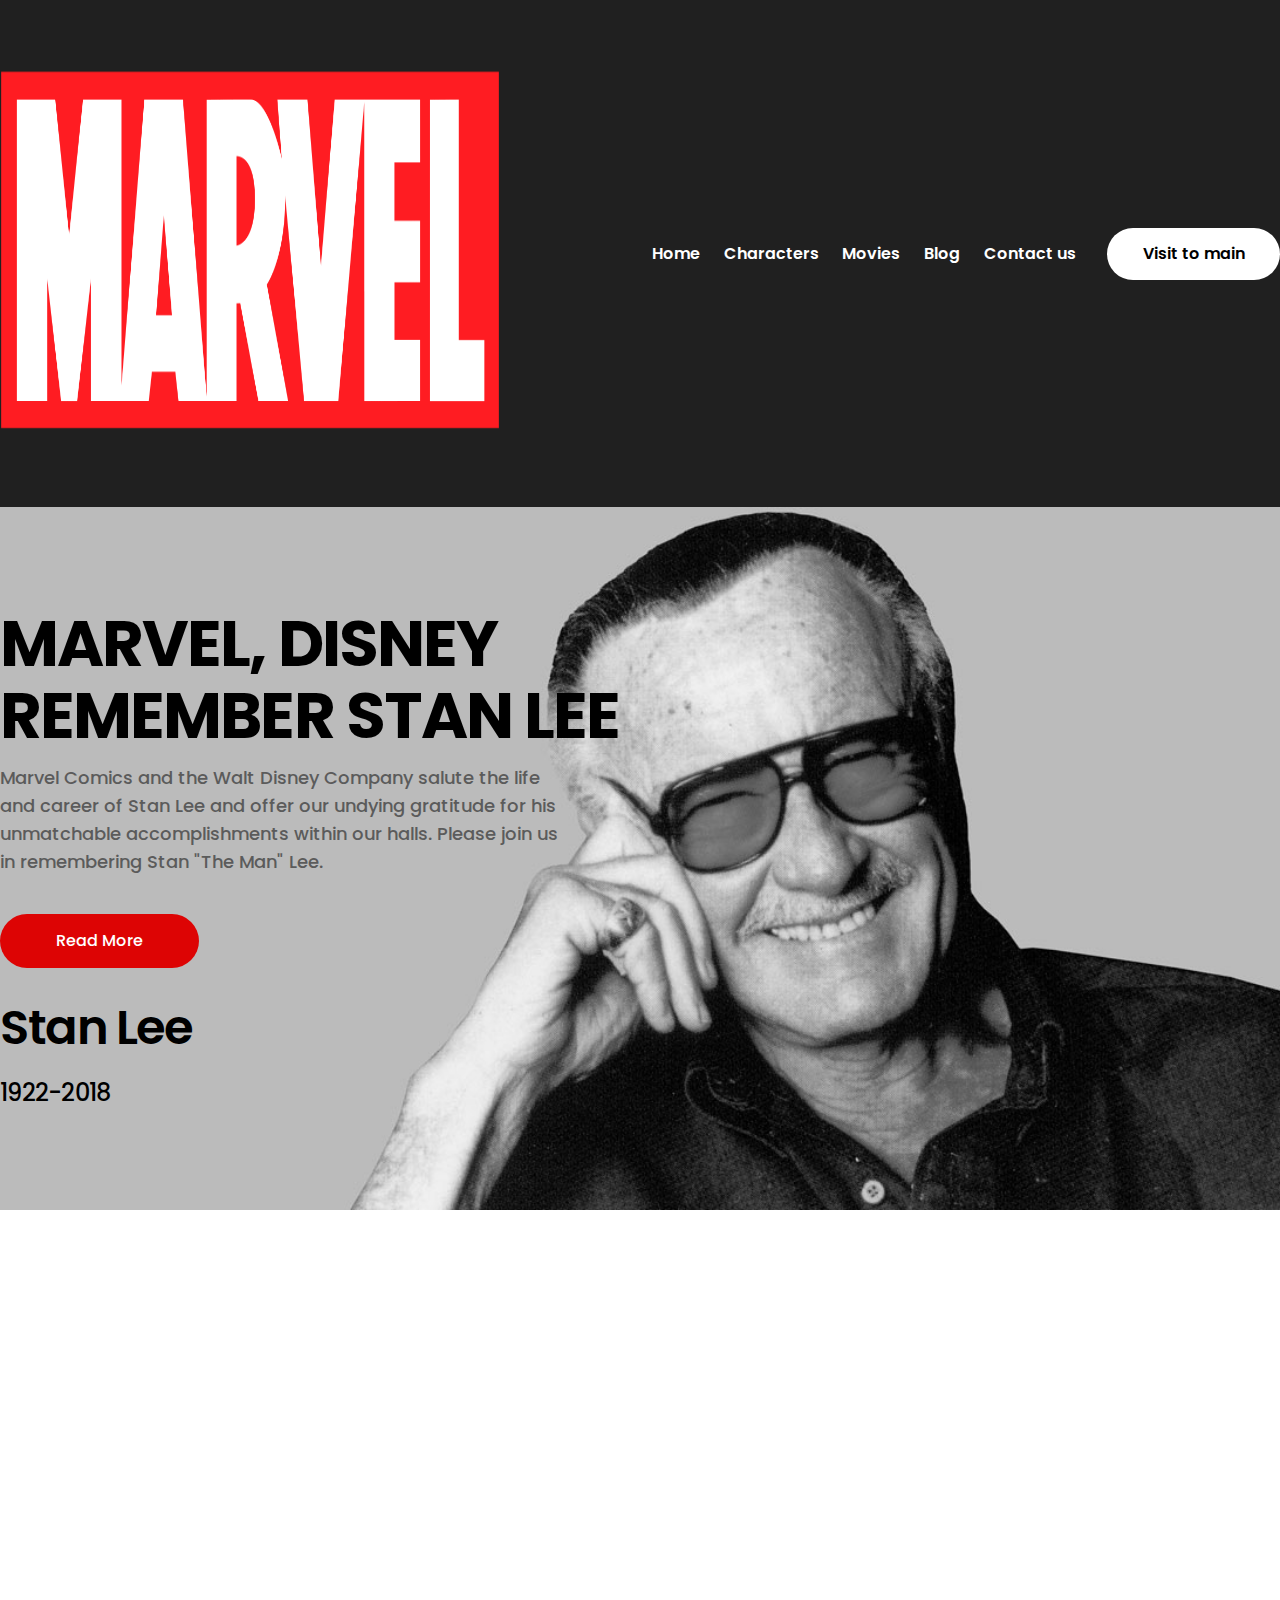
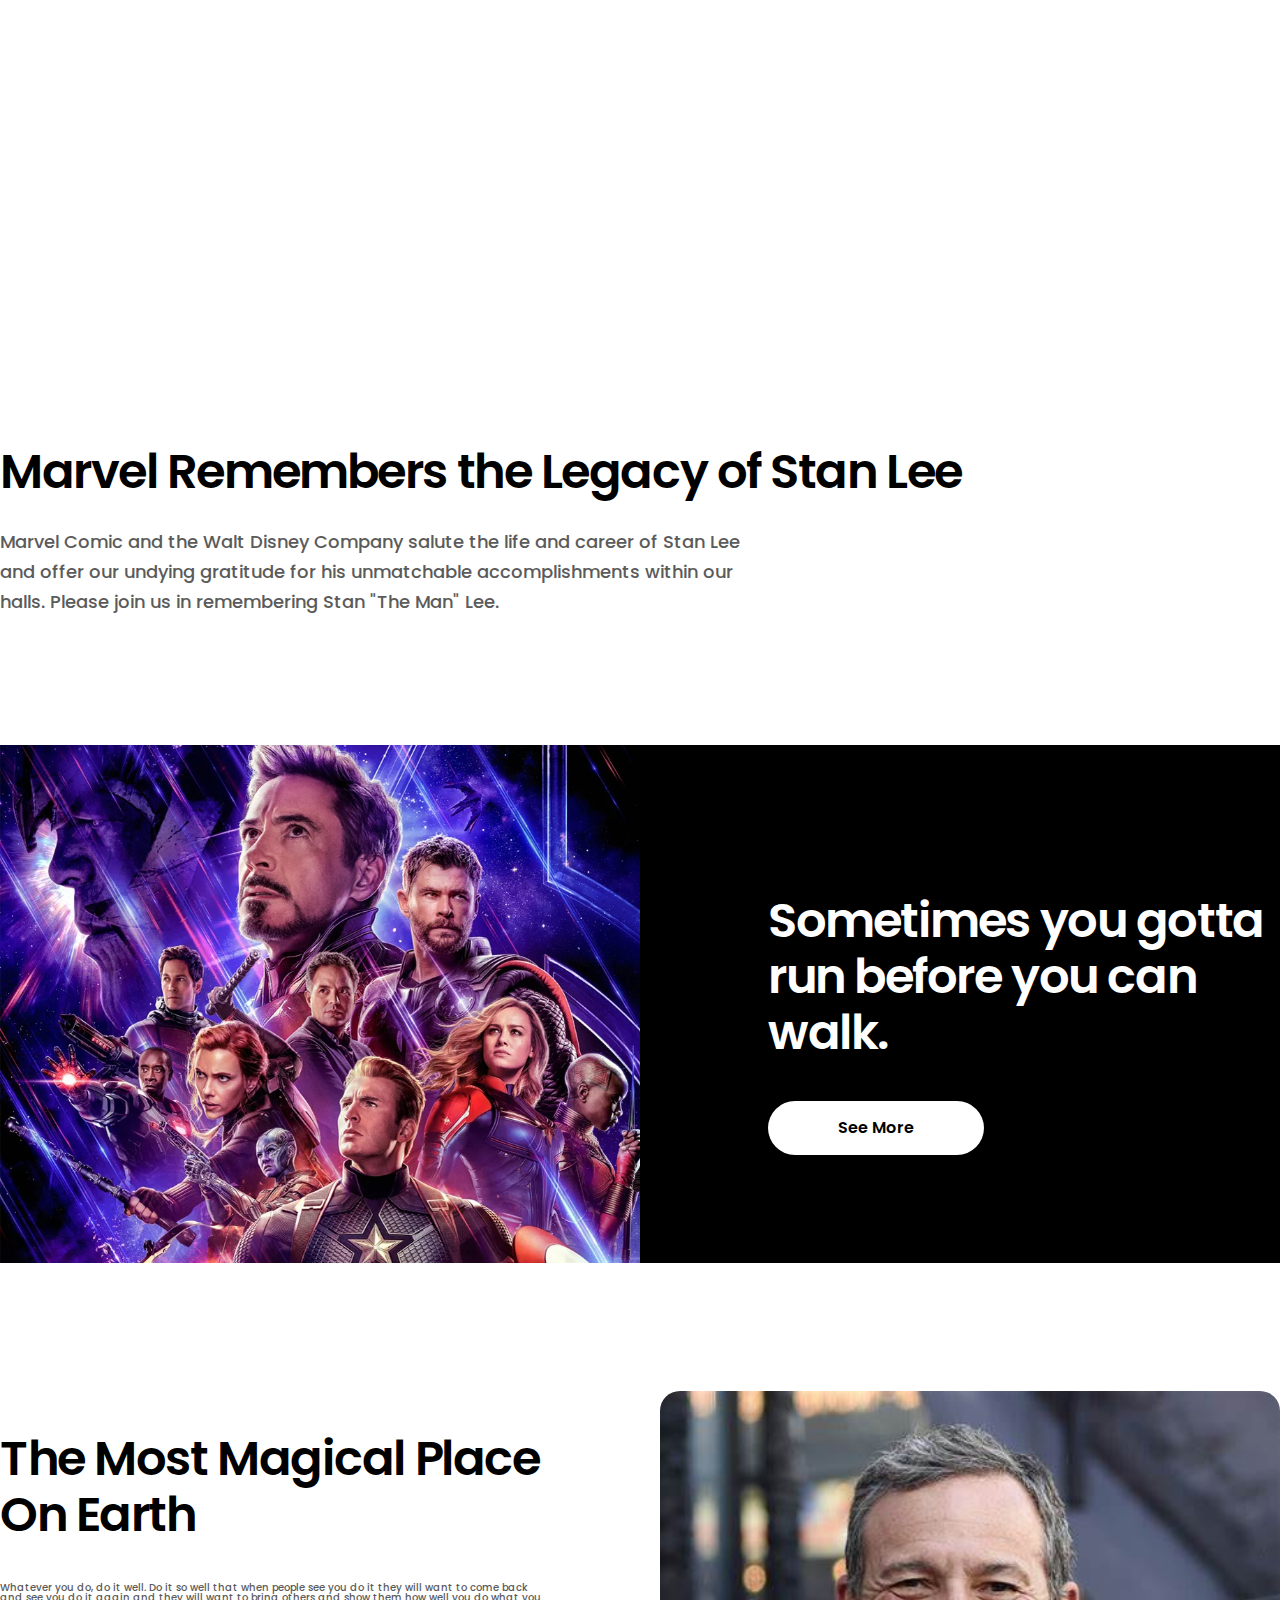
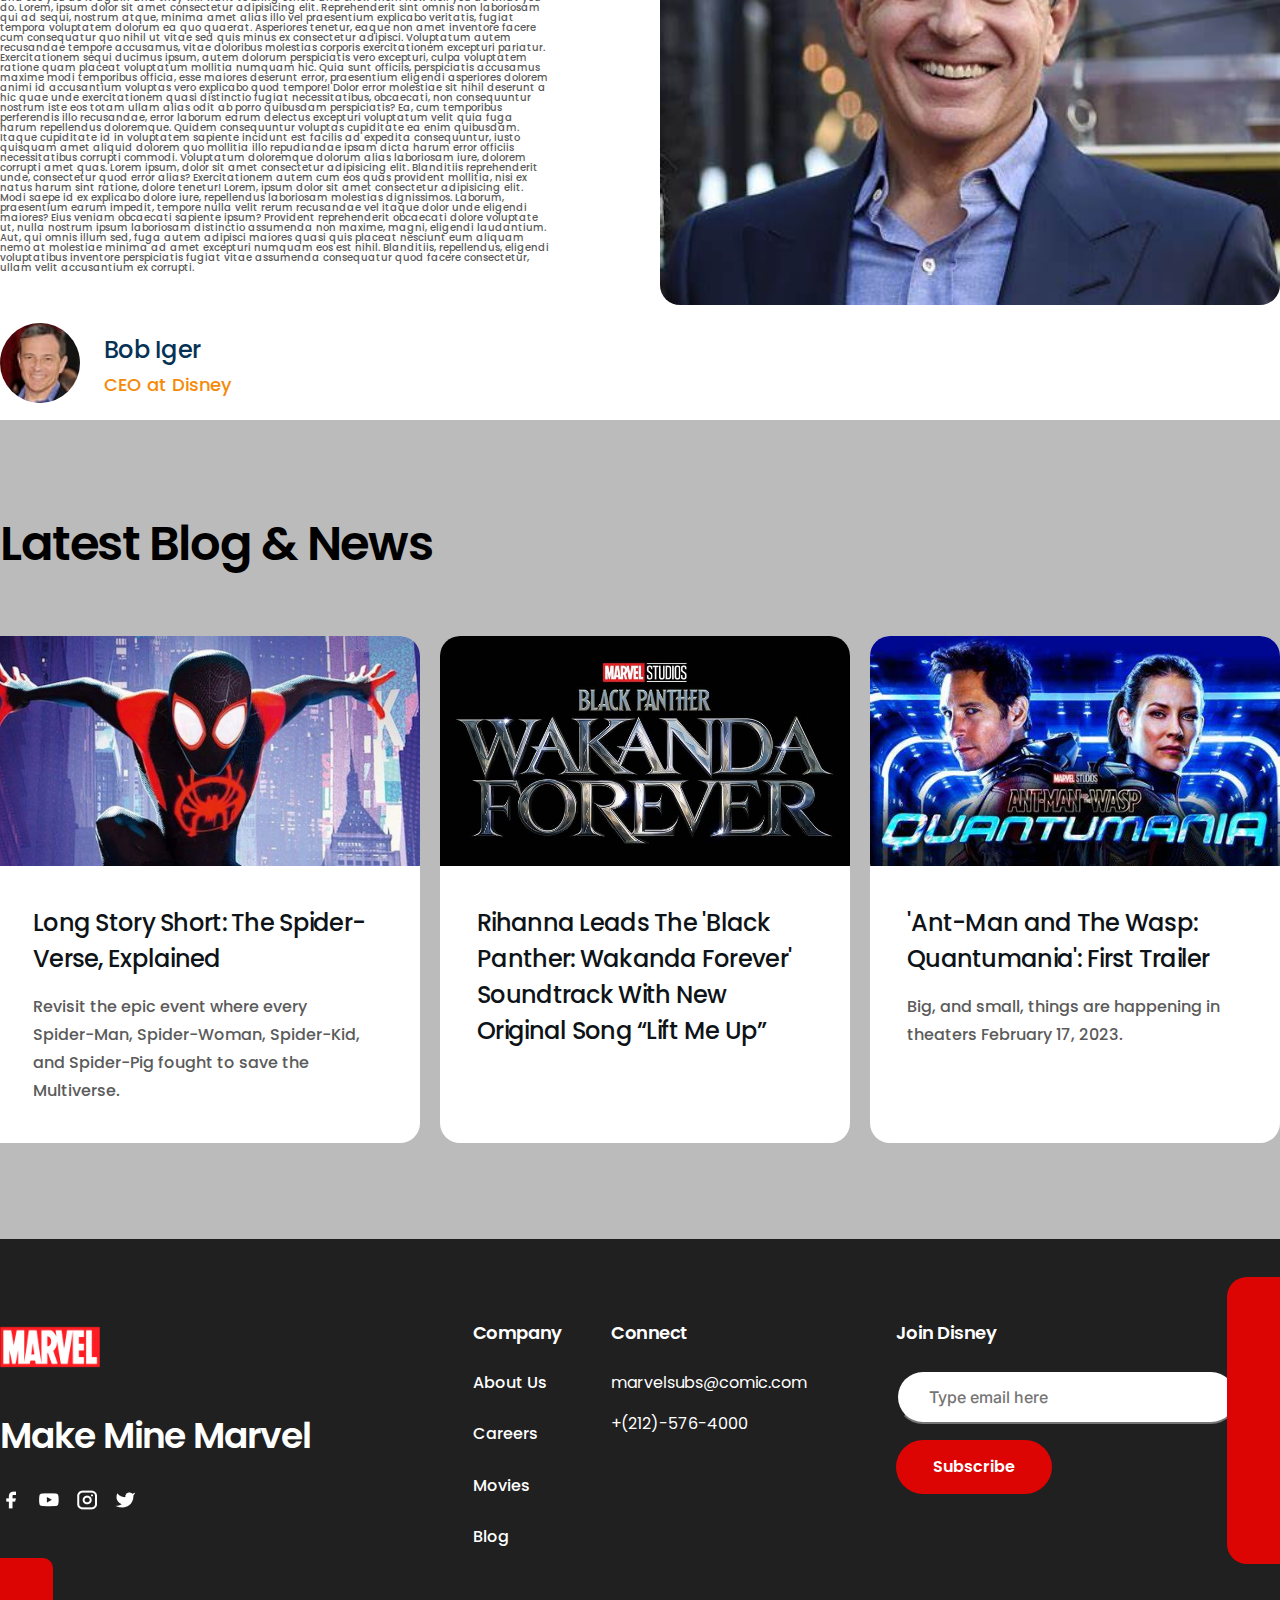
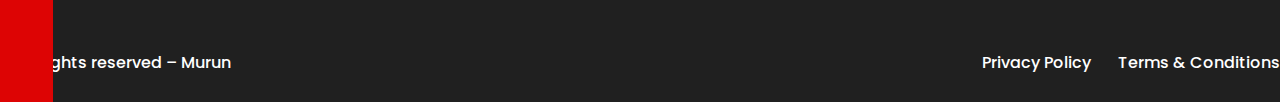
<file: index.html>
<!DOCTYPE html>
<html lang="en">

<head>
    <meta charset="UTF-8">
    <meta http-equiv="X-UA-Compatible" content="IE=edge">
    <meta name="Marvel" content="This is Marvel Homepage. Welcome to my own marvel clone.">
    <meta name="This is Marvel Homepage. Welcome to my own marvel clone." content="Marvel Comics (or simply Marvel) is an American comic book publisher and primary imprint of Marvel Worldwide Inc. (formerly Marvel Publishing)">
    <link rel="stylesheet" href="style.css">
    <link rel="preconnect" href="https://fonts.googleapis.com">
    <link rel="preconnect" href="https://fonts.gstatic.com" crossorigin>
    <link rel="stylesheet" href="./style/global.css">
    <link rel="stylesheet" href="./style/header.css">
    <link rel="stylesheet" href="./style/footer.css">
    <link href="https://fonts.googleapis.com/css2?family=Inter:wght@700&family=Poppins:wght@400;500;600&display=swap" rel="stylesheet">
    
    <link rel="shortcut icon" href="favicon.ico" type="image/x-icon">
    <link href="https://fonts.googleapis.com/css2?family=Inter:wght@700&family=Poppins:wght@400;500;600&display=swap"
        rel="stylesheet">
    <title>This is Marvel Homepage. Welcome to my own marvel clone. </title>
</head>

<body>
    <header class="header">
        <div class="header-top container">
            <div class="header-logo">
                <a href="https://www.marvel.com/" target="_blank" rel="noopener"><img style="width: 500px; height: 500px;"
                        src="./images/Marvel-Logo-2000-2012.png" alt="marvel-logo"></a>
            </div>
            <nav class="header-nav">
                <ul>
                    <li><a href="#">Home</a></li>
                    <li><a href="characters.html" target="_blank" rel="noopener">Characters</a></li>
                    <li><a href="movies.html" target="_blank" rel="noopener">Movies</a></li>
                    <li><a href="blog.html" target="_blank" rel="noopener">Blog</a></li>
                    <li><a href="contact.html" target="_blank" rel="noopener">Contact us</a></li>
                </ul>
                <div class="head-button">
                    <a href="https://www.marvel.com/" target="_blank" rel="noopener">Visit to main</a>
                </div>
            </nav>
        </div>
    </header>
    <section class="head-text">
        <div class="container intro">
            <div class="left-side">
                <div class="firstsec">
                    <h1>MARVEL, DISNEY REMEMBER STAN LEE</h1>
                    <p> Marvel Comics and the Walt Disney Company salute the life and career of Stan Lee and offer our
                        undying gratitude for his unmatchable accomplishments within our halls. Please join us in
                        remembering Stan "The Man" Lee.</p>
                </div>
                <div class="buttons">
                    <button><a href="https://www.marvel.com/remembering_stan_lee" target="_blank" rel="noopener">Read
                            More</a></button>
                </div>
                <h2>Stan Lee</h2>
                <h3>1922-2018</h3>
            </div>
        </div>
    </section>
    <section class="container help-section">
        <div class="help-title">
            <iframe src="https://www.youtube.com/embed/ea4Tq7HB7kU" title="YouTube video player" frameborder="0"
                allowfullscreen></iframe>
            <h2>Marvel Remembers the Legacy of Stan Lee</h2>
            <p>Marvel Comic and the Walt Disney Company salute the life and career of Stan Lee and offer our undying
                gratitude for his unmatchable accomplishments within our halls. Please join us in remembering Stan "The
                Man" Lee.</p>
        </div>
    </section>
    <section class="cta-section">
        <div class="exp-image"></div>
        <div class="cta-title">
            <div class="cta-right">
                <h2>Sometimes you gotta run before you can walk.</h2>
                <div class="button">
                    <a href="https://www.marvel.com/movies/avengers-endgame" rel="noopener" target="_blank">See More</a>
                </div>
            </div>
        </div>
    </section>
    <section class="container video-section">
        <div class="video">
            <div class="video-left">
                <div class="video-text">
                    <h2>The Most Magical Place on Earth</h2>
                    <p>Whatever you do, do it well. Do it so well that when people see you do it they will want to come
                        back and see you do it again and they will want to bring others and show them how well you do
                        what you do. Lorem, ipsum dolor sit amet consectetur adipisicing elit. Reprehenderit sint omnis
                        non laboriosam qui ad sequi, nostrum atque, minima amet alias illo vel praesentium explicabo
                        veritatis, fugiat tempora voluptatem dolorum ea quo quaerat. Asperiores tenetur, eaque non amet
                        inventore facere cum consequatur quo nihil ut vitae sed quis minus ex consectetur adipisci.
                        Voluptatum autem recusandae tempore accusamus, vitae doloribus molestias corporis exercitationem
                        excepturi pariatur. Exercitationem sequi ducimus ipsum, autem dolorum perspiciatis vero
                        excepturi, culpa voluptatem ratione quam placeat voluptatum mollitia numquam hic. Quia sunt
                        officiis, perspiciatis accusamus maxime modi temporibus officia, esse maiores deserunt error,
                        praesentium eligendi asperiores dolorem animi id accusantium voluptas vero explicabo quod
                        tempore! Dolor error molestiae sit nihil deserunt a hic quae unde exercitationem quasi
                        distinctio fugiat necessitatibus, obcaecati, non consequuntur nostrum iste eos totam ullam alias
                        odit ab porro quibusdam perspiciatis? Ea, cum temporibus perferendis illo recusandae, error
                        laborum earum delectus excepturi voluptatum velit quia fuga harum repellendus doloremque. Quidem
                        consequuntur voluptas cupiditate ea enim quibusdam. Itaque cupiditate id in voluptatem sapiente
                        incidunt est facilis ad expedita consequuntur, iusto quisquam amet aliquid dolorem quo mollitia
                        illo repudiandae ipsam dicta harum error officiis necessitatibus corrupti commodi. Voluptatum
                        doloremque dolorum alias laboriosam iure, dolorem corrupti amet quas. Lorem ipsum, dolor sit
                        amet consectetur adipisicing elit. Blanditiis reprehenderit unde, consectetur quod error alias?
                        Exercitationem autem cum eos quas provident mollitia, nisi ex natus harum sint ratione, dolore
                        tenetur! Lorem, ipsum dolor sit amet consectetur adipisicing elit. Modi saepe id ex explicabo
                        dolore iure, repellendus laboriosam molestias dignissimos. Laborum, praesentium earum impedit,
                        tempore nulla velit rerum recusandae vel itaque dolor unde eligendi maiores? Eius veniam
                        obcaecati sapiente ipsum? Provident reprehenderit obcaecati dolore voluptate ut, nulla nostrum
                        ipsum laboriosam distinctio assumenda non maxime, magni, eligendi laudantium. Aut, qui omnis
                        illum sed, fuga autem adipisci maiores quasi quis placeat nesciunt eum aliquam nemo at molestiae
                        minima ad amet excepturi numquam eos est nihil. Blanditiis, repellendus, eligendi voluptatibus
                        inventore perspiciatis fugiat vitae assumenda consequatur quod facere consectetur, ullam velit
                        accusantium ex corrupti.</p>
                </div>
                <div class="person">
                    <div class="image">
                        <img src="./images/walt.jpg" alt="Photo">
                    </div>
                    <div class="person-name">
                        <h3>Bob Iger</h3>
                        <p>CEO at Disney</p>
                    </div>
                </div>
            </div>
            <div class="video-img">
                <img src="./images/ceoo.jpg" alt="video-image">
            </div>
        </div>
    </section>
    <section class="latest-section">
        <div class="container">
            <div class="latest-head">
                <h2>Latest Blog & News</h2>
            </div>
            <div class="latest-card">
                <a href="https://www.marvel.com/articles/comics/marvels-long-story-short-the-spider-verse-explained"
                    target="_blank" rel="noopener">
                    <div class="card">
                        <img src="./images/spider.jpg" alt="Spider">
                        <div class="blog">
                            <h3>Long Story Short: The Spider-Verse, Explained</h3>
                            <p>Revisit the epic event where every Spider-Man, Spider-Woman, Spider-Kid, and Spider-Pig
                                fought to save the Multiverse.</p>
                        </div>
                    </div>
                </a>
                <a href="https://www.marvel.com/articles/movies/rihanna-leads-the-black-panther-wakanda-forever-soundtrack-with-new-original-song-lift-me-up"
                    target="_blank" rel="noopener">
                    <div class="card">
                        <img src="./images/wakanda.jpg" alt="Wakanda">
                        <div class="blog">
                            <h3>Rihanna Leads The 'Black Panther: Wakanda Forever' Soundtrack With New Original Song
                                “Lift Me Up”</h3>
                        </div>

                    </div>
                </a>
                <a href="https://www.marvel.com/articles/movies/ant-man-and-the-wasp-quantumania-first-trailer-poster"
                    target="_blank" rel="noopener">
                    <div class="card">
                        <img src="./images/antman.jpg" alt="Ant-Man">
                        <div class="blog">
                            <h3>'Ant-Man and The Wasp: Quantumania': First Trailer</h3>
                            <p>Big, and small, things are happening in theaters February 17, 2023.</p>
                        </div>
                    </div>
                </a>
            </div>
        </div>
    </section>
    <footer class="footer-section">
        <div class="shape-left"></div>
        <div class="shape-right"></div>
        <div class="container">
            <div class="footer-left">
                <div class="footer1">
                    <a href="https://www.marvel.com/" target="_blank" rel="noopener"><img class="marvel-logo"
                            src="./images/Marvel-Logo-2000-2012.png" alt="marvel-logo"></a>
                    <h2>Make Mine Marvel</h2>
                    <div class="footer-icon">
                        <ul>
                            <li><img src="./images/facebook.png" alt="facebook-logo"></li>
                            <li><img src="./images/youtube.png" alt="youtube-logo"></li>
                            <li><img src="./images/instagram.png" alt="instagram"></li>
                            <li><img src="./images/twitter.png" alt="twitter-logo"></li>
                        </ul>
                    </div>
                </div>
            </div>
            <div class="footer-main">
                <div class="company-nav">
                    <h4>Company</h4>
                    <ul>
                        <li><a href="https://www.marvel.com/corporate/about" target="_blank" rel="noopener">About Us</a>
                        </li>
                        <li><a href="https://jobs.disneycareers.com/search-jobs?orgIds=391-1635-24091&ascf=[{%22key%22:%22custom_fields%252EIndustryCustomField%22,%22value%22:%22Marvel%20Entertainment%22}]"
                                target="_blank" rel="noopener">Careers</a></li>
                        <li><a href="services.html" target="_blank" rel="noopener">Movies</a></li>
                        <li><a href="blog.html" target="_blank" rel="noopener">Blog</a></li>
                    </ul>
                </div>
                <div class="connect">
                    <h4>Connect</h4>
                    <ul>
                        <li>marvelsubs@comic.com</li>
                        <li>+(212)-576-4000</li>
                    </ul>
                </div>
            </div>
            <div class="footer-right">
                <h4>Join Disney</h4>
                <input type="text" placeholder="Type email here">
                <div class="button">
                    <a href="https://www.marvel.com/unlimited?cid=dcom_navigation_20220712_unlimited_footer"
                        target="_blank" rel="noopener">Subscribe</a>
                </div>
            </div>
        </div>
        <div class="container footer-bottom">
            <div class="bottom-right">
                <p>© All rights reserved – Murun</p>
                <div class="right-side">
                    <p>Privacy Policy</p>
                    <p>Terms & Conditions</p>
                </div>
            </div>
        </div>
    </footer>
</body>

</html>
</file>
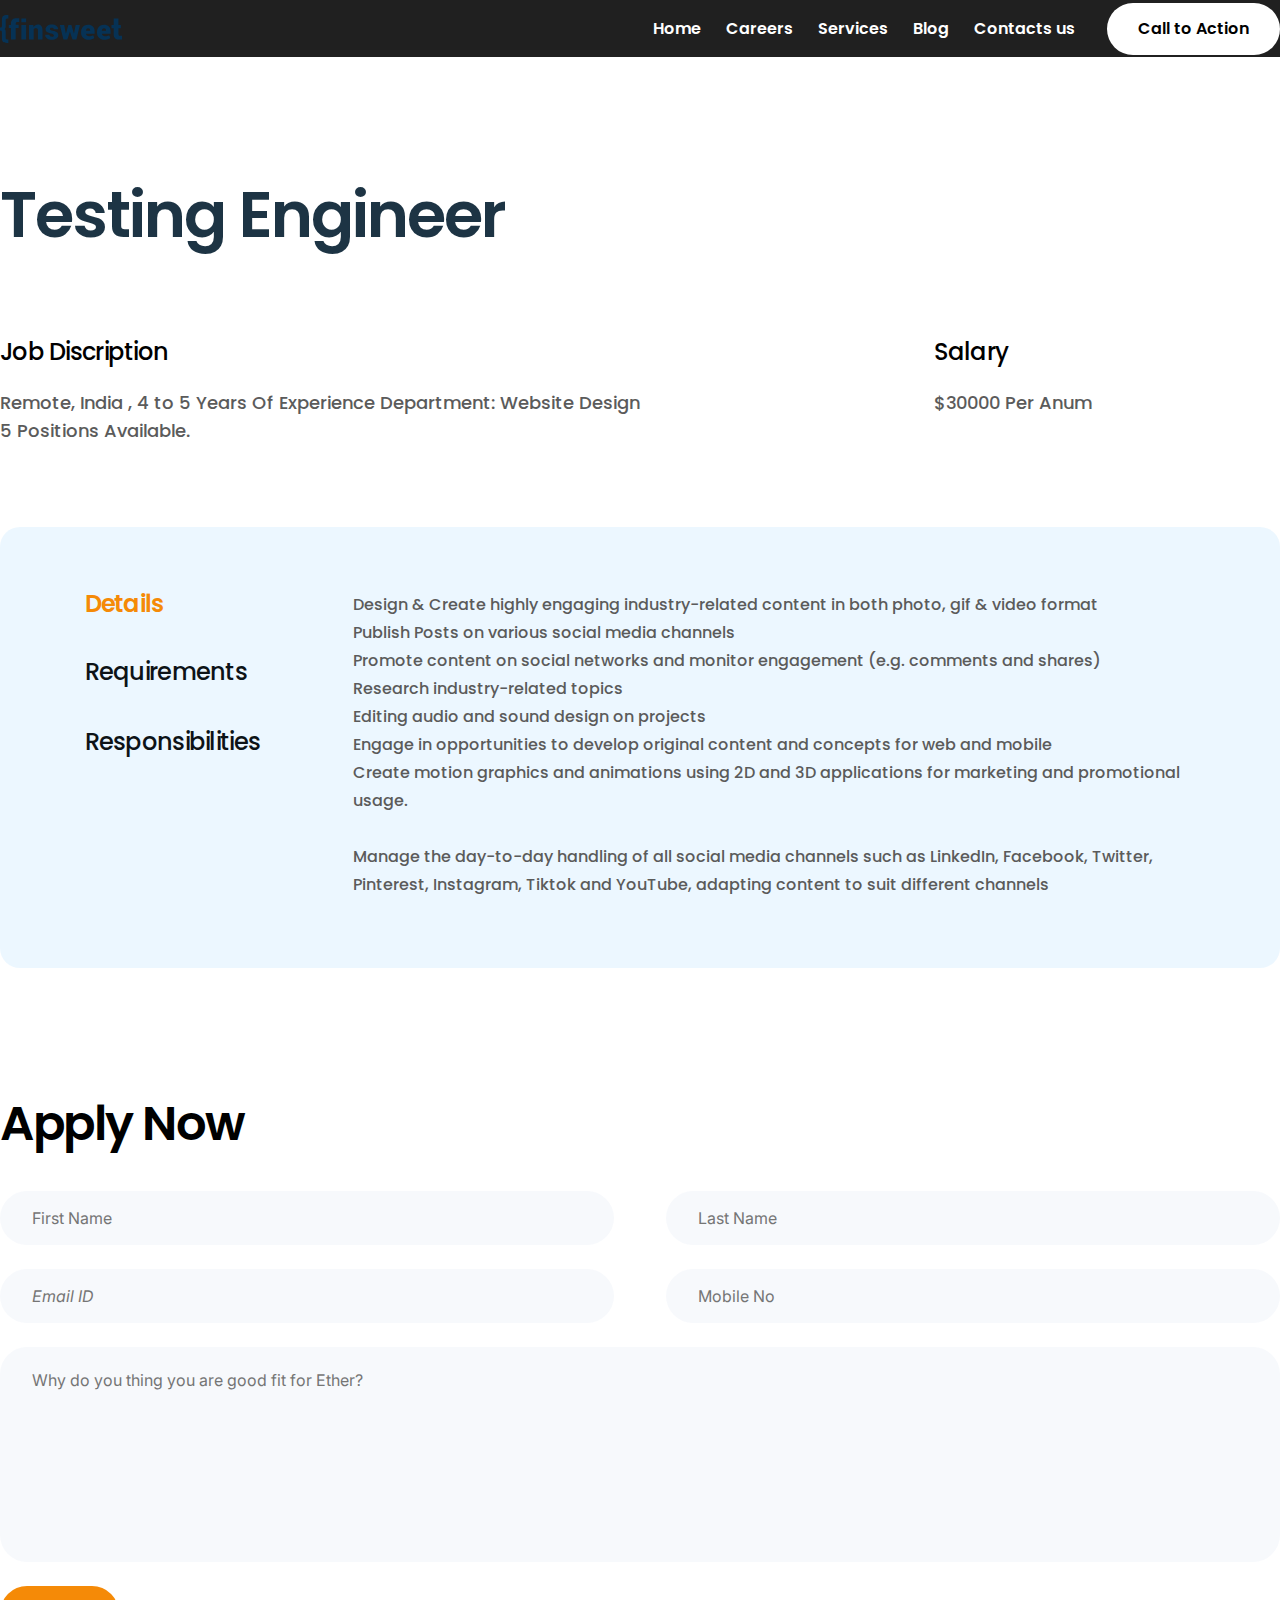
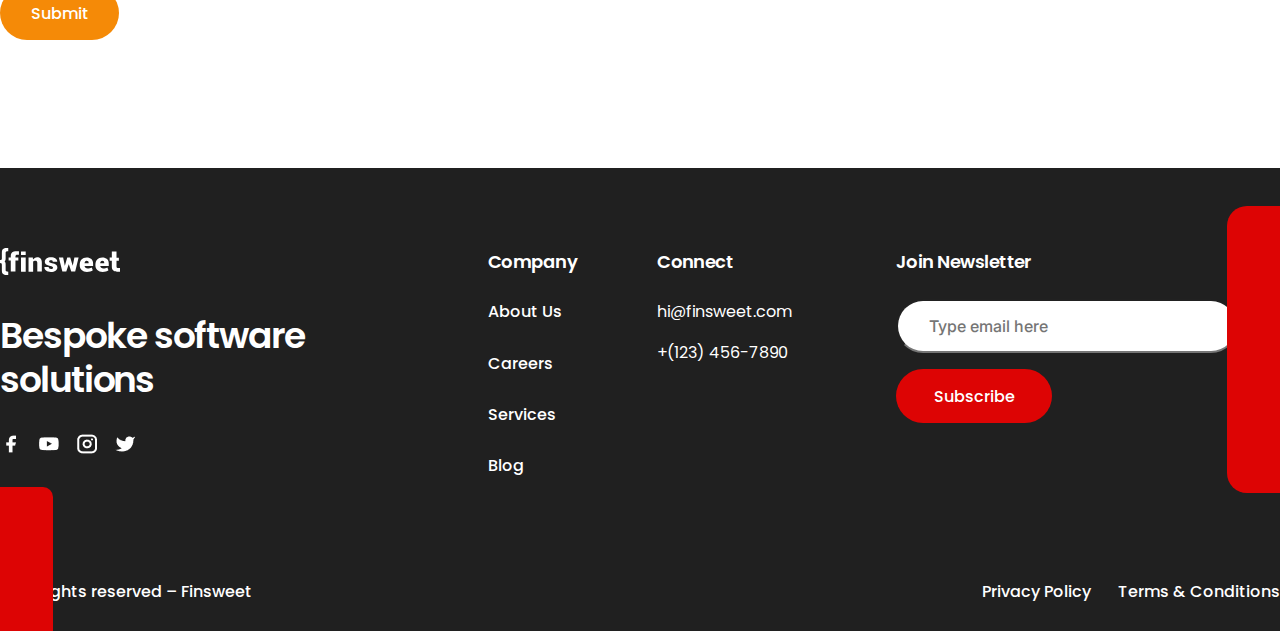
<file: apply.html>
<!DOCTYPE html>
<html lang="en">
<head>
    <meta charset="UTF-8">
    <meta http-equiv="X-UA-Compatible" content="IE=edge">
    <meta name="viewport" content="width=device-width, initial-scale=1.0">
    <link rel="stylesheet" href="./style/apply.css">
    <link rel="preconnect" href="https://fonts.googleapis.com">
    <link rel="preconnect" href="https://fonts.gstatic.com" crossorigin>
    <link rel="stylesheet" href="./style/global.css">
    <link rel="stylesheet" href="./style/header.css">
    <link rel="stylesheet" href="./style/footer.css">
    <link href="https://fonts.googleapis.com/css2?family=Inter:wght@700&family=Poppins:wght@400;500;600&display=swap" rel="stylesheet">
    <title>Apply</title>
</head>
<body>
    <header class="container header">
        <div class="header-top">
            <div class="header-logo"><svg width="122" height="28" viewBox="0 0 122 28" fill="none"
                    xmlns="http://www.w3.org/2000/svg">
                    <path
                        d="M118.45 3.51792V10.0513H120.867V13.2103H118.45V19.0974C118.45 19.6718 118.601 20.1025 118.903 20.3897C119.205 20.6769 119.659 20.8205 120.263 20.8205C120.565 20.8205 122 20.8205 122 20.8205V24.5538C122 24.5538 119.356 24.5538 118.978 24.5538C117.77 24.5538 116.259 24.3385 115.201 23.4051C114.144 22.4718 113.691 21.2513 113.691 19.5282V13.1385H111.5V9.97947H113.691V3.51792H118.45ZM104.324 24.841C102.133 24.841 100.244 24.1231 98.96 22.8308C97.6001 21.5385 96.9958 19.8154 96.9958 17.8051V17.3026C96.9958 15.0769 97.6001 13.282 98.8088 11.8462C100.017 10.4821 101.755 9.7641 104.021 9.7641C106.061 9.7641 107.723 10.3384 108.856 11.4872C110.065 12.7077 110.593 14.2872 110.593 16.2975V18.6666H101.906V18.7384C101.982 19.5282 102.359 20.0308 102.888 20.5333C103.417 21.0359 104.172 21.2513 105.003 21.2513C105.91 21.2513 106.59 21.1795 107.119 21.0359C107.647 20.8923 108.403 20.6769 109.158 20.318L110.291 23.1179C109.611 23.6205 108.78 23.9795 107.723 24.3385C106.665 24.6974 105.457 24.841 104.324 24.841ZM103.946 13.2103C103.266 13.2103 102.737 13.4256 102.435 13.9282C102.133 14.4308 101.906 15.0769 101.83 15.7949L101.906 15.8667H105.985V15.5077C105.985 14.7179 105.834 14.2154 105.532 13.8564C105.079 13.3539 104.625 13.2103 103.946 13.2103ZM88.3841 24.841C86.1934 24.841 84.3046 24.1231 83.0206 22.8308C81.7366 21.5385 81.0564 19.8154 81.0564 17.8051V17.3026C81.0564 15.0769 81.6607 13.282 82.8694 11.8462C84.078 10.4821 85.8156 9.7641 88.0817 9.7641C90.1217 9.7641 91.7835 10.3384 92.9168 11.4872C94.0496 12.6359 94.6539 14.2872 94.6539 16.2975V18.6666H85.9668V18.7384C86.0422 19.5282 86.4199 20.0308 86.9489 20.5333C87.4774 21.0359 88.2329 21.2513 89.0638 21.2513C89.9705 21.2513 90.6502 21.1795 91.1792 21.0359C91.7081 20.8923 92.4631 20.6769 93.2187 20.318L94.352 23.1179C93.6718 23.6205 92.8409 23.9795 91.7835 24.3385C90.8014 24.6974 89.5927 24.841 88.3841 24.841ZM88.0817 13.2103C87.402 13.2103 86.8731 13.4256 86.5712 13.9282C86.2687 14.4308 86.0422 15.0769 85.9668 15.7949L86.0422 15.8667H90.1217V15.5077C90.1217 14.7179 89.9705 14.2154 89.6681 13.8564C89.215 13.3539 88.7619 13.2103 88.0817 13.2103ZM73.9558 18.3795L75.6175 9.90771H79.9231L76.4484 24.482H72.4447L69.9521 16.7282H69.8762L67.3836 24.482H63.3799L59.8293 9.97947H64.2108L65.8725 18.5231H65.9479L68.3657 9.97947H71.3873L73.9558 18.3795ZM53.9368 20.3897C53.9368 20.0307 53.7103 19.6718 53.2572 19.3846C52.8041 19.0974 52.0485 18.8102 50.9152 18.5949C49.1778 18.2359 47.818 17.7334 46.9115 17.0872C46.0051 16.3693 45.5518 15.4359 45.5518 14.2154C45.5518 12.9231 46.1561 11.8462 47.2137 10.9128C48.3468 9.97947 49.8578 9.62049 51.7461 9.62049C53.7103 9.62049 55.372 10.0513 56.5053 10.9128C57.714 11.7744 58.2429 12.8513 58.1671 14.2872V14.359H53.6349C53.6349 13.7846 53.4837 13.3538 53.1813 13.0667C52.8794 12.7795 52.3504 12.6359 51.7461 12.6359C51.2176 12.6359 50.8399 12.7795 50.4621 13.0667C50.0843 13.3538 49.9331 13.641 49.9331 14.0718C49.9331 14.5026 50.1597 14.7897 50.5375 15.0769C50.9152 15.3641 51.7461 15.5795 52.8794 15.7949C54.6924 16.1538 56.1275 16.6564 56.9584 17.3026C57.8652 18.0205 58.3183 18.9539 58.3183 20.2462C58.3183 21.5385 57.714 22.6154 56.5053 23.4769C55.2967 24.3385 53.7103 24.7692 51.7461 24.7692C49.7066 24.7692 48.0447 24.2667 46.836 23.2615C45.6273 22.2564 45.0985 21.1795 45.1741 19.8872V19.8154H49.48C49.48 20.5333 49.7066 21.0359 50.1597 21.2513C50.6133 21.4666 51.2176 21.7539 51.8973 21.7539C52.577 21.7539 53.0306 21.6103 53.3325 21.3949C53.7856 21.1795 53.9368 20.8205 53.9368 20.3897ZM33.3895 9.90771L33.5406 11.918C34.0694 11.2 34.6738 10.6257 35.3536 10.2667C36.1091 9.83591 36.8644 9.62049 37.771 9.62049C39.2063 9.62049 40.4149 10.1231 41.2459 10.9846C42.0769 11.8462 42.5301 13.3538 42.5301 15.3641V24.482H37.922V15.4359C37.922 14.5744 37.771 14.0718 37.3933 13.7128C37.0155 13.3538 36.4867 13.2103 35.8069 13.2103C35.3536 13.2103 34.9759 13.2821 34.5982 13.4256C34.2205 13.5692 33.9183 13.7846 33.6917 14.0718V24.5538H29.0081V9.97947H33.3895V9.90771ZM26.1375 7.1795H21.3784V3.51792H26.1375V7.1795ZM26.1375 24.5538H21.3784V9.97947H26.1375V24.5538ZM10.9536 24.5538V13.0667H8.76288V9.90771H10.9536V8.4C10.9536 6.74872 11.4824 5.45642 12.4644 4.5231C13.522 3.58978 15.1084 3.37436 16.2415 3.37436C16.6193 3.37436 19.2632 3.37436 19.2632 3.37436V7.03589C19.2632 7.03589 17.8279 7.03589 17.5257 7.03589C16.9214 7.03589 16.4681 7.1795 16.166 7.46668C15.8638 7.75385 15.7127 8.18463 15.7127 8.75897V9.83591H18.6589V12.9949H15.7127V24.4102H10.9536V24.5538ZM1.88855 4.73847C1.88855 0.358978 4.30588 0 8.38517 0V3.44617C6.4966 3.44617 5.74118 3.73334 5.74118 4.81027V10.4821C5.74118 11.7744 5.81673 13.1385 4.68359 14C5.81673 14.8615 5.74118 16.1538 5.74118 17.5179V23.1897C5.74118 24.3385 6.4966 24.5538 8.38517 24.5538V28C4.30588 28 1.88855 27.641 1.88855 23.2615V17.5179C1.88855 16.5846 1.88855 15.5795 0 15.5795V14.0718V12.5641C1.88855 12.5641 1.88855 11.4872 1.88855 10.6257V4.73847Z"
                        fill="#063255" />
                </svg>
            </div>
            <div class="header-nav">
                <ul>
                    <li><a href="index.html">Home</a></li>
                    <li class="career-a"><a href="careers.html">Careers</a></li>
                    <li><a href="services.html">Services</a></li>
                    <li><a href="blog.html">Blog</a></li>
                    <li><a href="contact.html">Contacts us</a></li>
                </ul>
                <div class="head-button">
                    <a href="https://www.finsweet.com/">Call to Action</a>
                </div>
            </div>
        </div>
    </header>
    <section class="container test-engineer">
        <div class="job-detail">
            <h1>Testing Engineer</h1>
            <div class="job-info">
                <div class="job-left">
                    <h3>Job Discription</h3>
                    <p>Remote, India , 4 to 5 Years Of Experience Department: Website Design 5 Positions Available.</p>
                </div>
                <div class="job-right">
                    <h3>Salary</h3>
                    <p>$30000 Per Anum </p>
                </div>
            </div>
        </div>
    </section>
    <section class="container">
        <div class="career-details">
            <div class="details-require">
                <h3 class="head-h3">Details</h3>
                <h3>Requirements</h3>
                <h3>Responsibilities</h3>
            </div>
            <div class="details-info">
                <p>Design & Create highly engaging industry-related content in both photo, gif & video format
                    <br>Publish Posts on various social media channels
                    <br>Promote content on social networks and monitor engagement (e.g. comments and shares)
                    <br>Research industry-related topics
                    <br>Editing audio and sound design on projects
                    <br>Engage in opportunities to develop original content and concepts for web and mobile
                    <br>Create motion graphics and animations using 2D and 3D applications for marketing and promotional usage.
                    <br>
                    <br>Manage the day-to-day handling of all social media channels such as LinkedIn, Facebook, Twitter, Pinterest, Instagram, Tiktok and YouTube, adapting content to suit different channels</p>
            </div>
        </div>
    </section>
    <section class="container">
        <div class="apply-section">
            <h2>Apply Now</h2>
            <div class="inputs">
                <div class="small-inputs">
                    <input type="text" placeholder="First Name">
                    <input type="text" placeholder="Last Name">
                    <input class="italic" type="text" placeholder="Email ID">
                    <input type="text" placeholder="Mobile No">
                </div>
                <input class="big-input" type="text" placeholder="Why do you thing you are good fit for Ether?">
            </div>
            <div class="apply-button">
                <a href="https://www.finsweet.com/" target="_blank">Submit</a>
            </div>
        </div>
    </section>
    <footer class="footer-section">
        <div class="shape-left"></div>
        <div class="shape-right"></div>
        <div class="container">
            <div class="footer-left">
                <div class="footer1">
                    <svg width="120" height="27" viewBox="0 0 120 27" fill="none" xmlns="http://www.w3.org/2000/svg">
                        <path
                            d="M116.508 3.39228V9.6923H118.886V12.7385H116.508V18.4154C116.508 18.9692 116.656 19.3846 116.954 19.6615C117.251 19.9384 117.697 20.0769 118.291 20.0769C118.588 20.0769 120 20.0769 120 20.0769V23.6769C120 23.6769 117.4 23.6769 117.028 23.6769C115.839 23.6769 114.353 23.4692 113.313 22.5693C112.273 21.6692 111.827 20.4923 111.827 18.8308V12.6692H109.672V9.62306H111.827V3.39228H116.508ZM102.613 23.9538C100.458 23.9538 98.6006 23.2616 97.3377 22.0154C96.0001 20.7692 95.4057 19.1077 95.4057 17.1692V16.6846C95.4057 14.5384 96.0001 12.8077 97.1889 11.4231C98.3778 10.1077 100.087 9.41538 102.316 9.41538C104.322 9.41538 105.957 9.96922 107.072 11.0769C108.26 12.2538 108.78 13.7769 108.78 15.7154V18H100.236V18.0692C100.31 18.8308 100.681 19.3154 101.202 19.8C101.721 20.2846 102.465 20.4923 103.282 20.4923C104.174 20.4923 104.842 20.4231 105.363 20.2846C105.882 20.1462 106.625 19.9385 107.369 19.5923L108.483 22.2923C107.814 22.7769 106.997 23.1231 105.957 23.4692C104.917 23.8154 103.728 23.9538 102.613 23.9538ZM102.242 12.7385C101.573 12.7385 101.053 12.9461 100.755 13.4307C100.458 13.9154 100.236 14.5384 100.161 15.2308L100.236 15.3H104.248V14.9538C104.248 14.1923 104.099 13.7077 103.802 13.3615C103.356 12.877 102.91 12.7385 102.242 12.7385ZM86.9352 23.9538C84.7804 23.9538 82.9225 23.2616 81.6596 22.0154C80.3966 20.7692 79.7276 19.1077 79.7276 17.1692V16.6846C79.7276 14.5384 80.322 12.8077 81.5108 11.4231C82.6997 10.1077 84.4088 9.41538 86.6377 9.41538C88.6443 9.41538 90.2788 9.96922 91.3935 11.0769C92.5078 12.1846 93.1022 13.7769 93.1022 15.7154V18H84.5575V18.0692C84.6316 18.8308 85.0032 19.3154 85.5235 19.8C86.0433 20.2846 86.7865 20.4923 87.6037 20.4923C88.4956 20.4923 89.1641 20.4231 89.6844 20.2846C90.2047 20.1462 90.9473 19.9385 91.6905 19.5923L92.8052 22.2923C92.1362 22.7769 91.3189 23.1231 90.2788 23.4692C89.3128 23.8154 88.124 23.9538 86.9352 23.9538ZM86.6377 12.7385C85.9692 12.7385 85.4489 12.9461 85.152 13.4307C84.8545 13.9154 84.6316 14.5384 84.5575 15.2308L84.6316 15.3H88.6443V14.9538C88.6443 14.1923 88.4956 13.7077 88.1981 13.3615C87.7524 12.877 87.3068 12.7385 86.6377 12.7385ZM72.7434 17.7231L74.3779 9.55387H78.6129L75.1951 23.6077H71.2571L68.8053 16.1308H68.7307L66.279 23.6077H62.3409L58.8485 9.62306H63.1581L64.7927 17.8615H64.8668L67.2449 9.62306H70.217L72.7434 17.7231ZM53.0526 19.6615C53.0526 19.3154 52.8298 18.9692 52.3841 18.6923C51.9384 18.4154 51.1953 18.1385 50.0805 17.9308C48.3716 17.5846 47.0341 17.1 46.1425 16.4769C45.2509 15.7846 44.805 14.8846 44.805 13.7077C44.805 12.4616 45.3995 11.4231 46.4397 10.5231C47.5543 9.62306 49.0405 9.2769 50.8978 9.2769C52.8298 9.2769 54.4643 9.6923 55.579 10.5231C56.7678 11.3538 57.2881 12.3923 57.2135 13.7769V13.8461H52.7557C52.7557 13.2923 52.6069 12.8769 52.3095 12.6C52.0125 12.3231 51.4922 12.1846 50.8978 12.1846C50.378 12.1846 50.0064 12.3231 49.6349 12.6C49.2633 12.8769 49.1146 13.1539 49.1146 13.5692C49.1146 13.9846 49.3374 14.2615 49.709 14.5384C50.0805 14.8154 50.8978 15.0231 52.0125 15.2308C53.7958 15.5769 55.2074 16.0616 56.0247 16.6846C56.9166 17.3769 57.3622 18.2769 57.3622 19.5231C57.3622 20.7692 56.7678 21.8077 55.579 22.6384C54.3902 23.4692 52.8298 23.8846 50.8978 23.8846C48.8917 23.8846 47.2571 23.4 46.0682 22.4308C44.8794 21.4615 44.3592 20.4231 44.4335 19.1769V19.1077H48.6689C48.6689 19.8 48.8917 20.2846 49.3374 20.4923C49.7836 20.7 50.378 20.9769 51.0465 20.9769C51.7151 20.9769 52.1613 20.8385 52.4582 20.6308C52.9039 20.4231 53.0526 20.0769 53.0526 19.6615ZM32.8422 9.55387L32.9908 11.4923C33.5109 10.8 34.1053 10.2462 34.7741 9.90002C35.5171 9.48463 36.2601 9.2769 37.1518 9.2769C38.5635 9.2769 39.7524 9.76154 40.5697 10.5923C41.3871 11.4231 41.8329 12.8769 41.8329 14.8154V23.6077H37.3004V14.8846C37.3004 14.0539 37.1518 13.5692 36.7803 13.2231C36.4087 12.8769 35.8886 12.7385 35.2199 12.7385C34.7741 12.7385 34.4025 12.8077 34.031 12.9461C33.6595 13.0846 33.3623 13.2923 33.1394 13.5692V23.6769H28.5325V9.62306H32.8422V9.55387ZM25.709 6.92309H21.0279V3.39228H25.709V6.92309ZM25.709 23.6769H21.0279V9.62306H25.709V23.6769ZM10.774 23.6769V12.6H8.61923V9.55387H10.774V8.1C10.774 6.5077 11.2941 5.26155 12.2601 4.36156C13.3003 3.46157 14.8607 3.25385 15.9753 3.25385C16.3468 3.25385 18.9474 3.25385 18.9474 3.25385V6.78461C18.9474 6.78461 17.5356 6.78461 17.2384 6.78461C16.644 6.78461 16.1982 6.92309 15.901 7.20001C15.6038 7.47693 15.4551 7.89232 15.4551 8.44615V9.48463H18.353V12.5307H15.4551V23.5384H10.774V23.6769ZM1.85759 4.56924C1.85759 0.346157 4.23529 0 8.24771 0V3.32309C6.3901 3.32309 5.64706 3.60001 5.64706 4.63848V10.1077C5.64706 11.3538 5.72137 12.6692 4.60681 13.5C5.72137 14.3308 5.64706 15.5769 5.64706 16.8923V22.3615C5.64706 23.4692 6.3901 23.6769 8.24771 23.6769V27C4.23529 27 1.85759 26.6538 1.85759 22.4308V16.8923C1.85759 15.9923 1.85759 15.0231 0 15.0231V13.5692V12.1154C1.85759 12.1154 1.85759 11.0769 1.85759 10.2462V4.56924Z"
                            fill="white" />
                    </svg>
                    <h2>Bespoke software solutions</h2>
                    <div class="footer-icon">
                        <ul>
                            <li><img src="./images/facebook.png" alt="facebooklogo"></li>
                            <li><img src="./images/youtube.png" alt="youtubelogo"></li>
                            <li><img src="./images/instagram.png" alt="instagram"></li>
                            <li><img src="./images/twitter.png" alt="twitterlogo"></li>
                        </ul>
                    </div>
                </div>
            </div>
            <div class="footer-main">
                <div class="company-nav">
                    <h4>Company</h4>
                    <ul>
                        <li><a href="#">About Us</a></li>
                        <li><a href="#">Careers</a></li>
                        <li><a href="#">Services</a></li>
                        <li><a href="#">Blog</a></li>
                    </ul>
                </div>
                <div class="connect">
                    <h4>Connect</h4>
                    <ul>
                        <li>hi@finsweet.com</li>
                        <li>+(123) 456-7890</li>
                    </ul>
                </div>
            </div>
            <div class="footer-right">
                <h4>Join Newsletter</h4>
                <input type="text" placeholder="Type email here">
                <div class="button">
                    <a href="https://www.finsweet.com/" target="_blank">Subscribe</a>
                </div>
            </div>
        </div>
        <div class="container footer-bottom">
            <div class="bottom-right">
                <p>© All rights reserved – Finsweet</p>
                <div class="right-side">
                    <p>Privacy Policy</p>
                    <p>Terms & Conditions</p>
                </div>
            </div>
        </div>
    </footer>
</body>
</html>
</file>
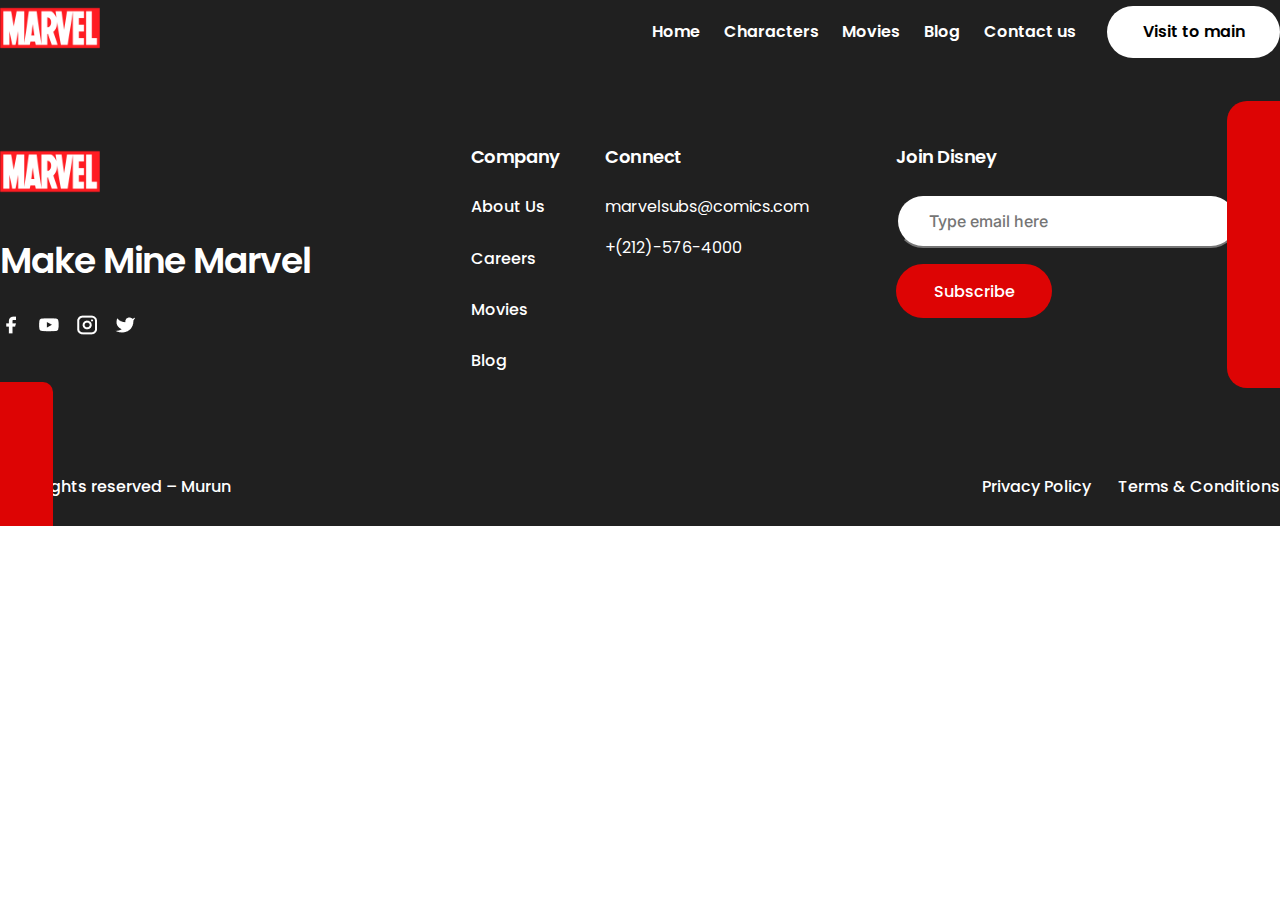
<file: characters.html>
<!DOCTYPE html>
<html lang="en">
<head>
    <meta charset="UTF-8">
    <meta http-equiv="X-UA-Compatible" content="IE=edge">
    <meta name="viewport" content="width=device-width, initial-scale=1.0">
    <link rel="stylesheet" href="./style/characters.css">
    <link rel="preconnect" href="https://fonts.googleapis.com">
    <link rel="preconnect" href="https://fonts.gstatic.com" crossorigin>
    <link rel="stylesheet" href="./style/global.css">
    <link rel="stylesheet" href="./style/header.css">
    <link rel="stylesheet" href="./style/footer.css">
    <link href="https://fonts.googleapis.com/css2?family=Inter:wght@700&family=Poppins:wght@400;500;600&display=swap"
        rel="stylesheet">
    <title>Characters</title>
</head>
<body>
    <header class="header">
        <div class="header-top container">
            <div class="header-logo">
                <a href="https://www.marvel.com/" target="_blank"><img src="./images/Marvel-Logo-2000-2012.png" alt="marvel logo"></a>
            </div>
            <nav class="header-nav">
                <ul>
                    <li><a href="index.html">Home</a></li>
                    <li><a href="characters.html">Characters</a></li>
                    <li><a href="movies.html">Movies</a></li>
                    <li><a href="blog.html">Blog</a></li>
                    <li><a href="contact.html">Contact us</a></li>
                </ul>
                <div class="head-button">
                    <a href="https://www.marvel.com/" target="_blank">Visit to main</a>
                </div>
            </nav>
        </div>
    </header>
    
    <footer class="footer-section">
        <div class="shape-left"></div>
        <div class="shape-right"></div>
        <div class="container">
            <div class="footer-left">
                <div class="footer1">
                    <a href="https://www.marvel.com/" target="_blank"><img class="marvel-logo" src="./images/Marvel-Logo-2000-2012.png" alt="marvel logo"></a>                      
                    <h2>Make Mine Marvel</h2>
                    <div class="footer-icon">
                        <ul>
                            <li><img src="./images/facebook.png" alt="facebooklogo"></li>
                            <li><img src="./images/youtube.png" alt="youtubelogo"></li>
                            <li><img src="./images/instagram.png" alt="instagram"></li>
                            <li><img src="./images/twitter.png" alt="twitterlogo"></li>
                        </ul>
                    </div>
                </div>
            </div>
            <div class="footer-main">
                <div class="company-nav">
                    <h4>Company</h4>
                    <ul>
                        <li><a href="https://www.marvel.com/corporate/about" target="_blank">About Us</a></li>
                        <li><a href="https://jobs.disneycareers.com/search-jobs?orgIds=391-1635-24091&ascf=[{%22key%22:%22custom_fields%252EIndustryCustomField%22,%22value%22:%22Marvel%20Entertainment%22}]" target="_blank">Careers</a></li>
                        <li><a href="services.html" target="_blank">Movies</a></li>
                        <li><a href="blog.html" target="_blank">Blog</a></li>
                    </ul>
                </div>
                <div class="connect">
                    <h4>Connect</h4>
                    <ul>
                        <li>marvelsubs@comics.com</li>
                        <li>+(212)-576-4000</li>
                    </ul>
                </div>
            </div>
            <div class="footer-right">
                <h4>Join Disney</h4>
                <input type="text" placeholder="Type email here">
                <div class="button">
                    <a href="https://www.marvel.com/unlimited?cid=dcom_navigation_20220712_unlimited_footer" target="_blank">Subscribe</a>
                </div>
            </div>
        </div>
        <div class="container footer-bottom">
            <div class="bottom-right">
                <p>© All rights reserved – Murun</p>
                <div class="right-side">
                    <p>Privacy Policy</p>
                    <p>Terms & Conditions</p>
                </div>
            </div>
        </div>
    </footer>
</body>
</html>
</file>
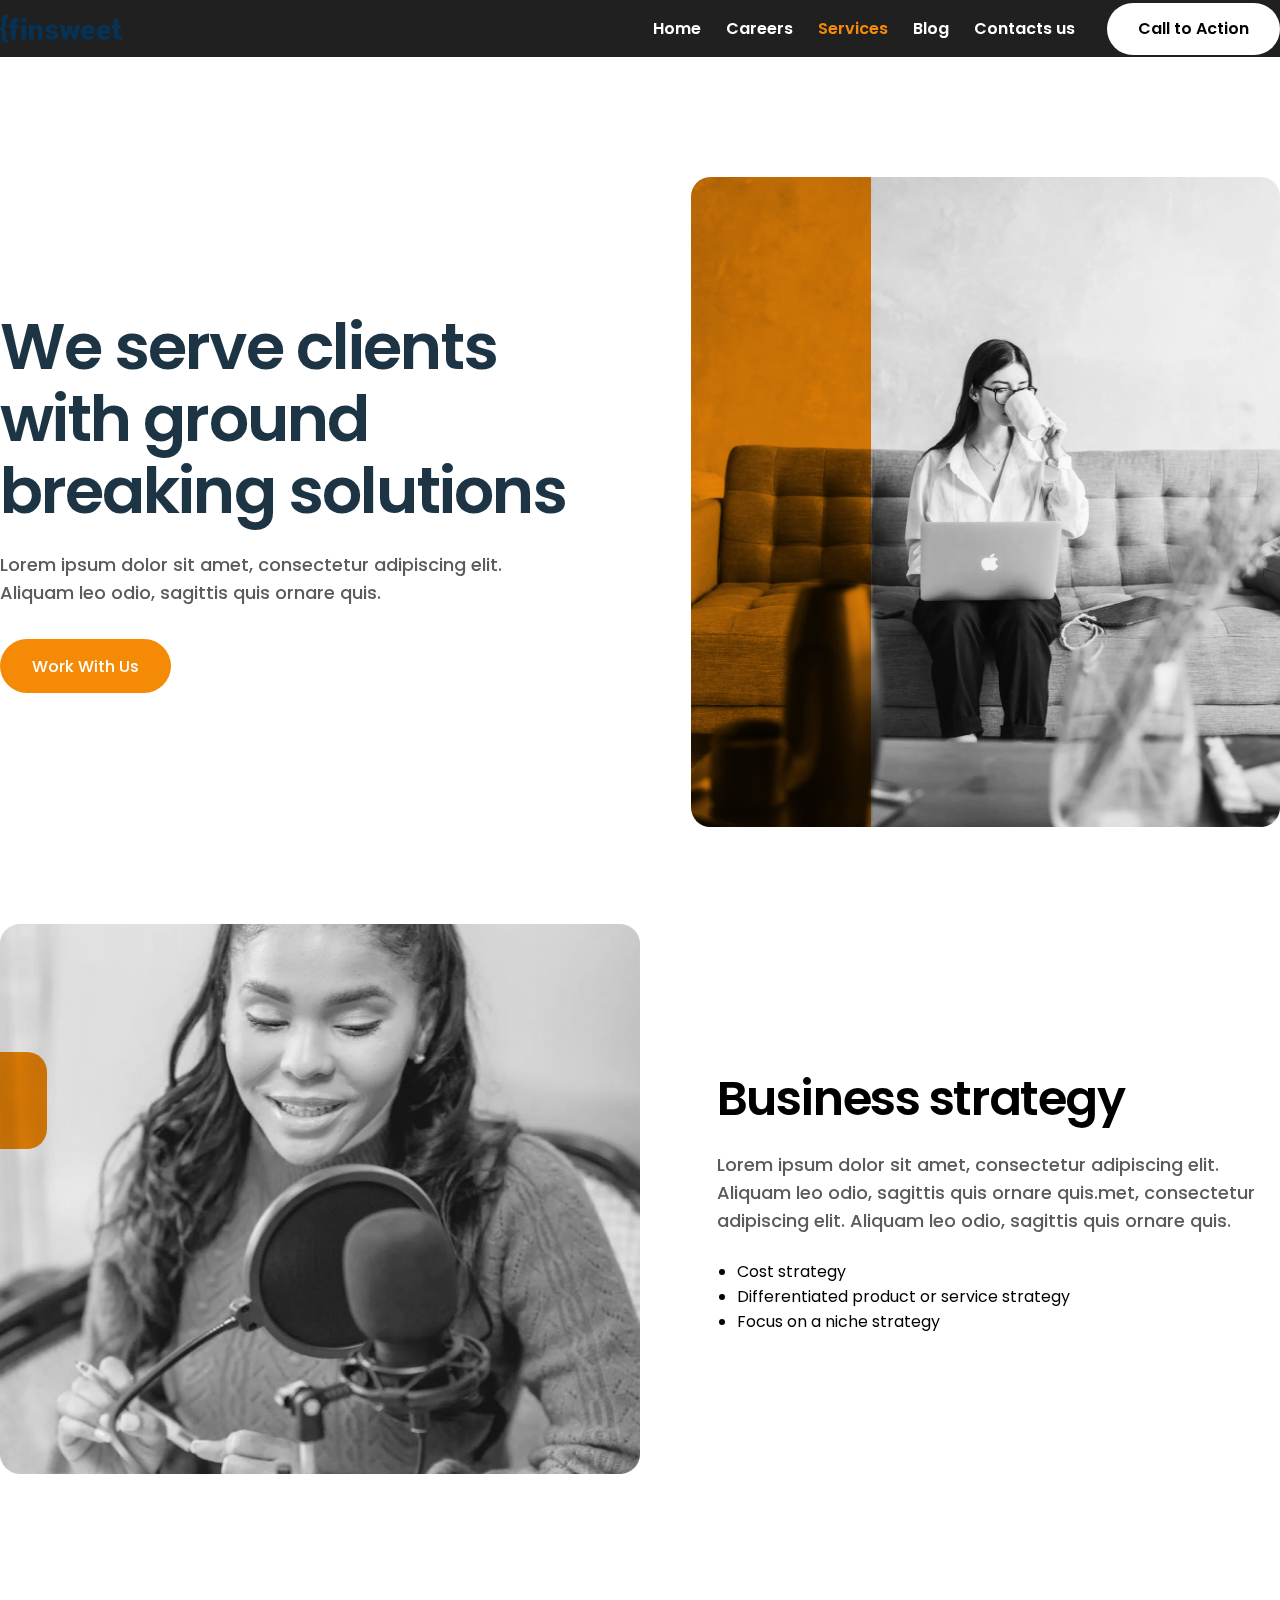
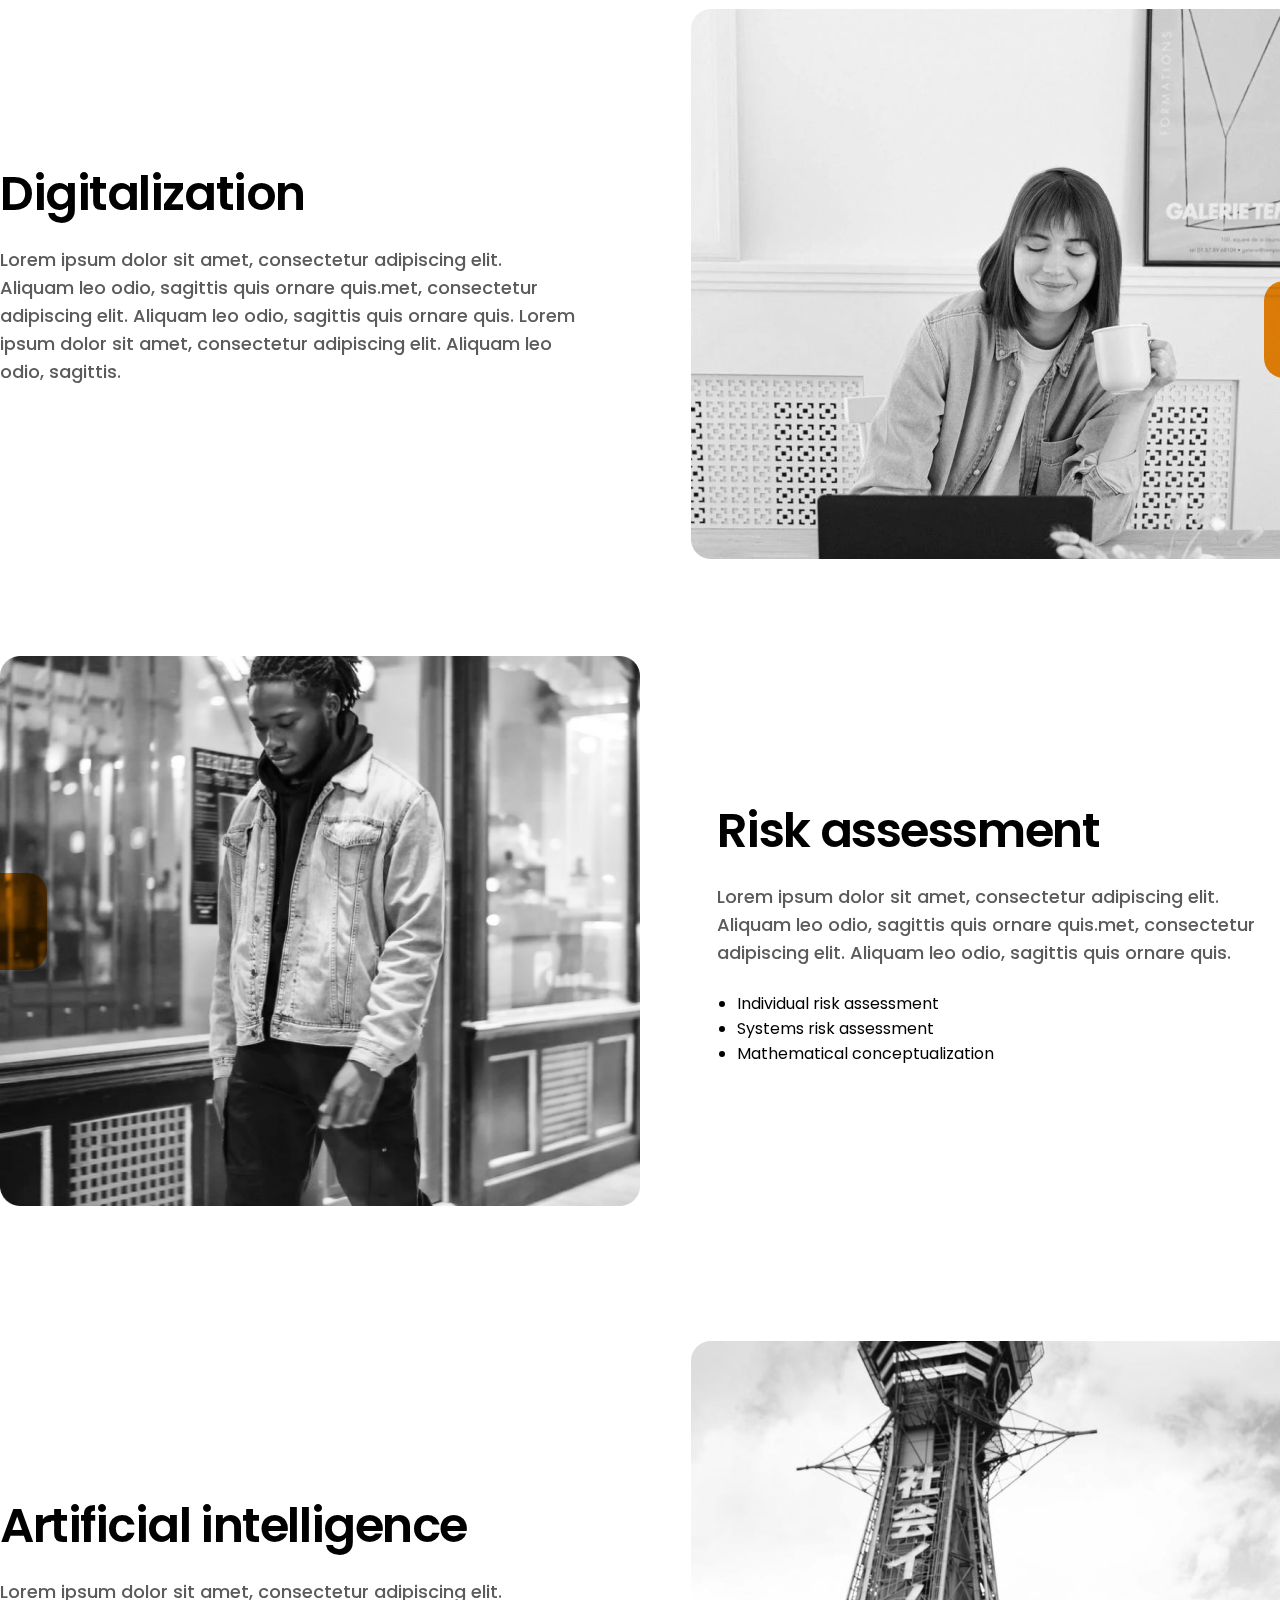
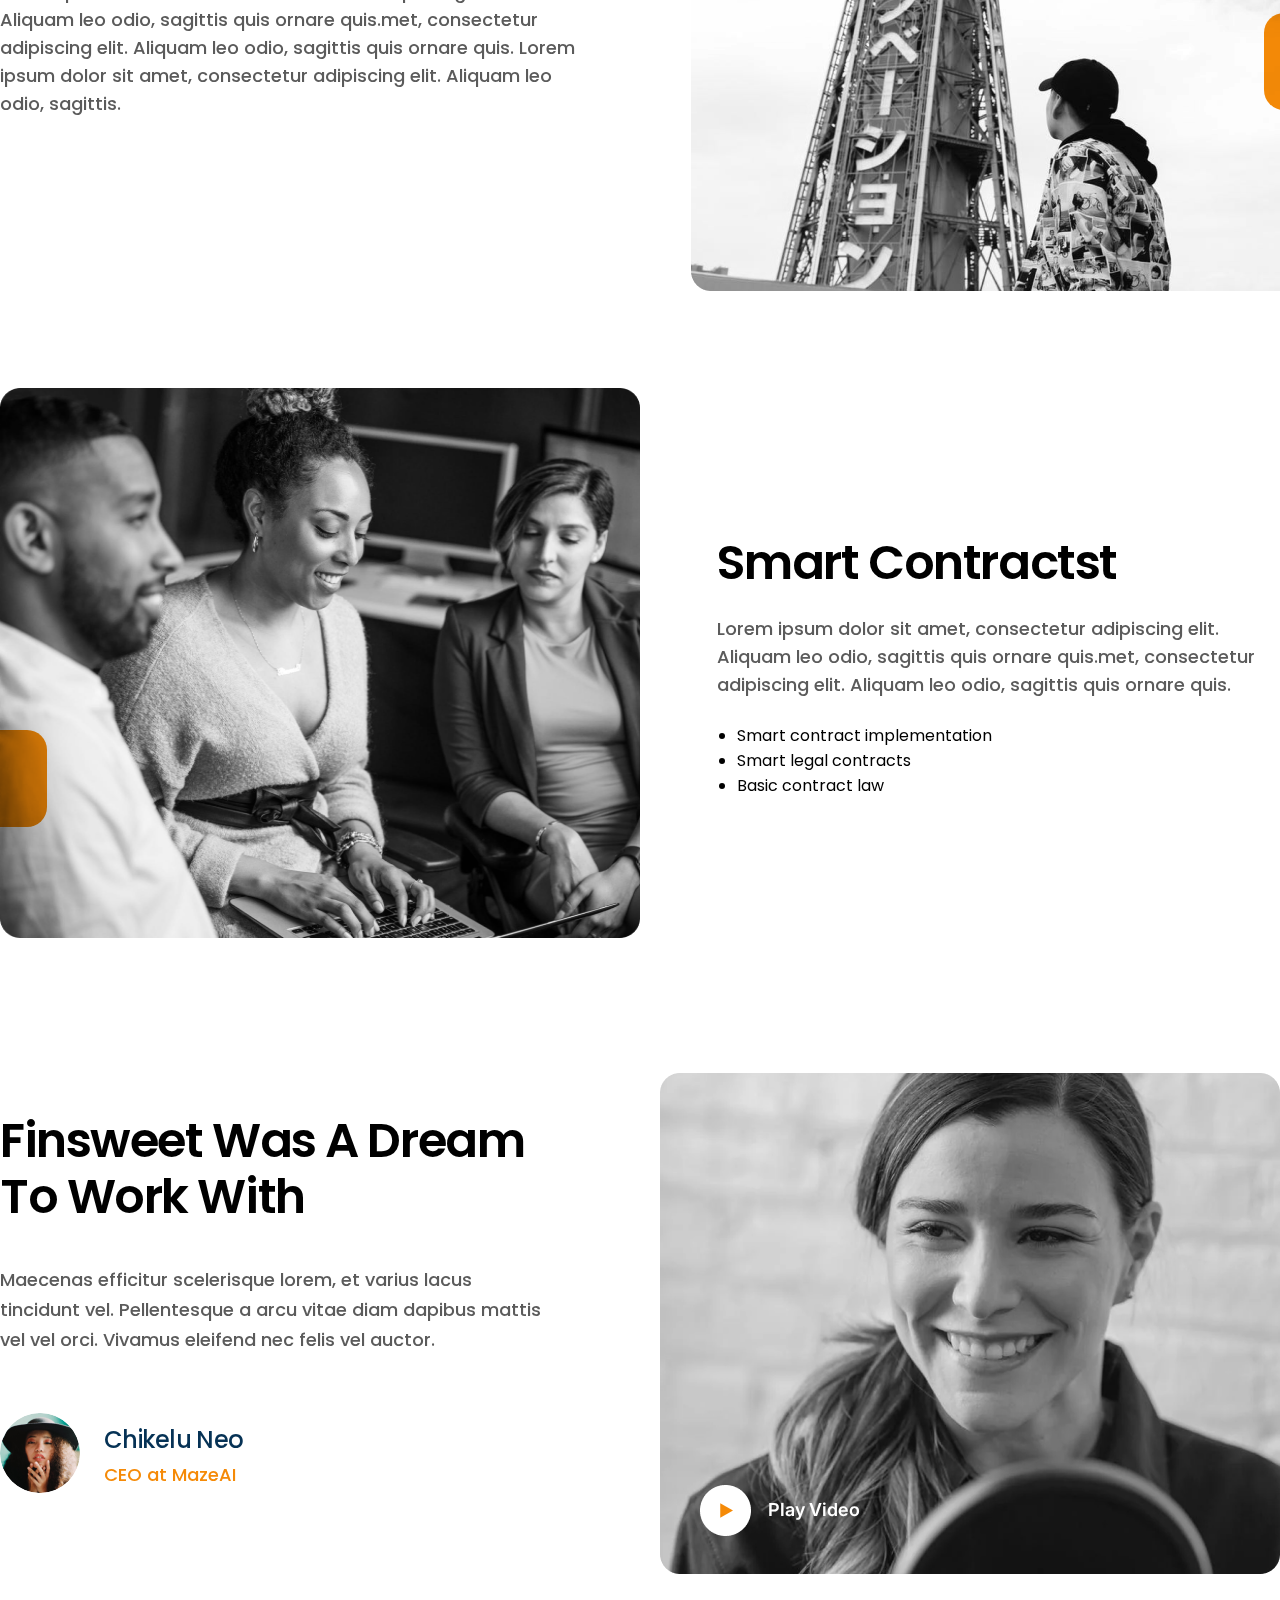
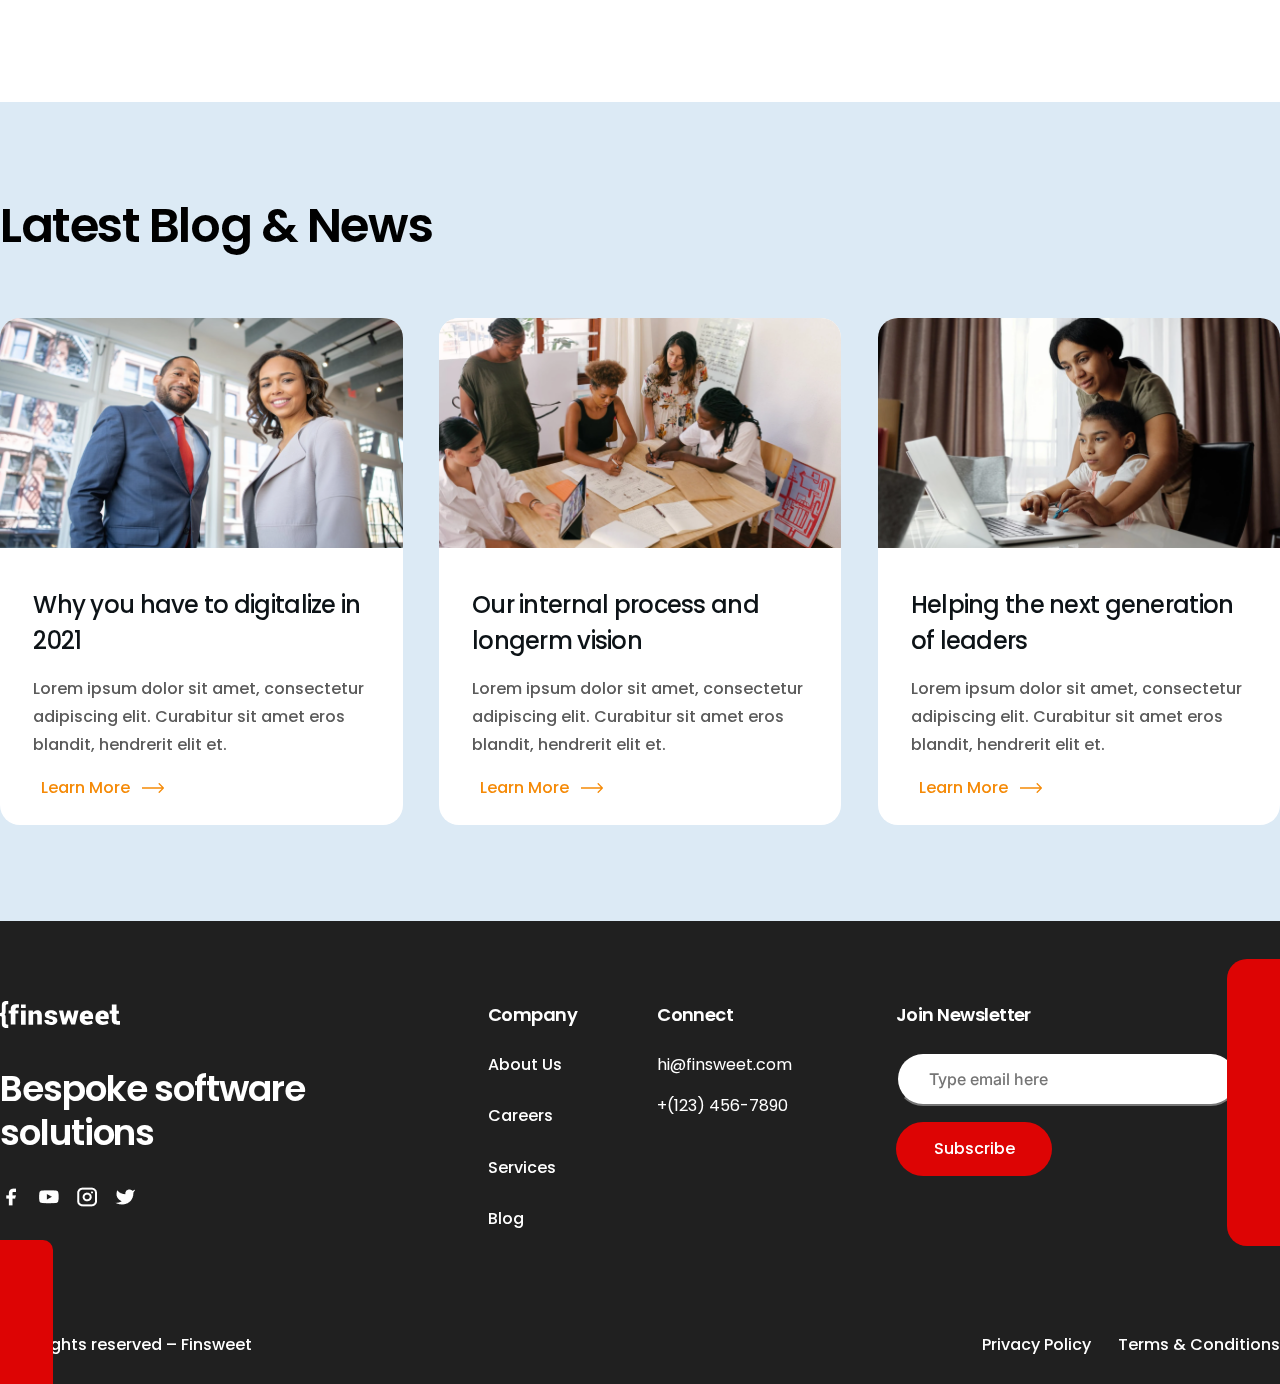
<file: services.html>
<!DOCTYPE html>
<html lang="en">

<head>
    <meta charset="UTF-8">
    <meta http-equiv="X-UA-Compatible" content="IE=edge">
    <meta name="viewport" content="width=device-width, initial-scale=1.0">
    <link rel="stylesheet" href="./style/service.css">
    <link rel="preconnect" href="https://fonts.googleapis.com">
    <link rel="preconnect" href="https://fonts.gstatic.com" crossorigin>
    <link rel="stylesheet" href="./style/global.css">
    <link rel="stylesheet" href="./style/header.css">
    <link rel="stylesheet" href="./style/footer.css">
    <link href="https://fonts.googleapis.com/css2?family=Inter:wght@700&family=Poppins:wght@400;500;600&display=swap"
        rel="stylesheet">
    <title>Services</title>
</head>

<body>
    <header class="container header">
        <div class="header-top">
            <div class="header-logo"><svg width="122" height="28" viewBox="0 0 122 28" fill="none"
                    xmlns="http://www.w3.org/2000/svg">
                    <path
                        d="M118.45 3.51792V10.0513H120.867V13.2103H118.45V19.0974C118.45 19.6718 118.601 20.1025 118.903 20.3897C119.205 20.6769 119.659 20.8205 120.263 20.8205C120.565 20.8205 122 20.8205 122 20.8205V24.5538C122 24.5538 119.356 24.5538 118.978 24.5538C117.77 24.5538 116.259 24.3385 115.201 23.4051C114.144 22.4718 113.691 21.2513 113.691 19.5282V13.1385H111.5V9.97947H113.691V3.51792H118.45ZM104.324 24.841C102.133 24.841 100.244 24.1231 98.96 22.8308C97.6001 21.5385 96.9958 19.8154 96.9958 17.8051V17.3026C96.9958 15.0769 97.6001 13.282 98.8088 11.8462C100.017 10.4821 101.755 9.7641 104.021 9.7641C106.061 9.7641 107.723 10.3384 108.856 11.4872C110.065 12.7077 110.593 14.2872 110.593 16.2975V18.6666H101.906V18.7384C101.982 19.5282 102.359 20.0308 102.888 20.5333C103.417 21.0359 104.172 21.2513 105.003 21.2513C105.91 21.2513 106.59 21.1795 107.119 21.0359C107.647 20.8923 108.403 20.6769 109.158 20.318L110.291 23.1179C109.611 23.6205 108.78 23.9795 107.723 24.3385C106.665 24.6974 105.457 24.841 104.324 24.841ZM103.946 13.2103C103.266 13.2103 102.737 13.4256 102.435 13.9282C102.133 14.4308 101.906 15.0769 101.83 15.7949L101.906 15.8667H105.985V15.5077C105.985 14.7179 105.834 14.2154 105.532 13.8564C105.079 13.3539 104.625 13.2103 103.946 13.2103ZM88.3841 24.841C86.1934 24.841 84.3046 24.1231 83.0206 22.8308C81.7366 21.5385 81.0564 19.8154 81.0564 17.8051V17.3026C81.0564 15.0769 81.6607 13.282 82.8694 11.8462C84.078 10.4821 85.8156 9.7641 88.0817 9.7641C90.1217 9.7641 91.7835 10.3384 92.9168 11.4872C94.0496 12.6359 94.6539 14.2872 94.6539 16.2975V18.6666H85.9668V18.7384C86.0422 19.5282 86.4199 20.0308 86.9489 20.5333C87.4774 21.0359 88.2329 21.2513 89.0638 21.2513C89.9705 21.2513 90.6502 21.1795 91.1792 21.0359C91.7081 20.8923 92.4631 20.6769 93.2187 20.318L94.352 23.1179C93.6718 23.6205 92.8409 23.9795 91.7835 24.3385C90.8014 24.6974 89.5927 24.841 88.3841 24.841ZM88.0817 13.2103C87.402 13.2103 86.8731 13.4256 86.5712 13.9282C86.2687 14.4308 86.0422 15.0769 85.9668 15.7949L86.0422 15.8667H90.1217V15.5077C90.1217 14.7179 89.9705 14.2154 89.6681 13.8564C89.215 13.3539 88.7619 13.2103 88.0817 13.2103ZM73.9558 18.3795L75.6175 9.90771H79.9231L76.4484 24.482H72.4447L69.9521 16.7282H69.8762L67.3836 24.482H63.3799L59.8293 9.97947H64.2108L65.8725 18.5231H65.9479L68.3657 9.97947H71.3873L73.9558 18.3795ZM53.9368 20.3897C53.9368 20.0307 53.7103 19.6718 53.2572 19.3846C52.8041 19.0974 52.0485 18.8102 50.9152 18.5949C49.1778 18.2359 47.818 17.7334 46.9115 17.0872C46.0051 16.3693 45.5518 15.4359 45.5518 14.2154C45.5518 12.9231 46.1561 11.8462 47.2137 10.9128C48.3468 9.97947 49.8578 9.62049 51.7461 9.62049C53.7103 9.62049 55.372 10.0513 56.5053 10.9128C57.714 11.7744 58.2429 12.8513 58.1671 14.2872V14.359H53.6349C53.6349 13.7846 53.4837 13.3538 53.1813 13.0667C52.8794 12.7795 52.3504 12.6359 51.7461 12.6359C51.2176 12.6359 50.8399 12.7795 50.4621 13.0667C50.0843 13.3538 49.9331 13.641 49.9331 14.0718C49.9331 14.5026 50.1597 14.7897 50.5375 15.0769C50.9152 15.3641 51.7461 15.5795 52.8794 15.7949C54.6924 16.1538 56.1275 16.6564 56.9584 17.3026C57.8652 18.0205 58.3183 18.9539 58.3183 20.2462C58.3183 21.5385 57.714 22.6154 56.5053 23.4769C55.2967 24.3385 53.7103 24.7692 51.7461 24.7692C49.7066 24.7692 48.0447 24.2667 46.836 23.2615C45.6273 22.2564 45.0985 21.1795 45.1741 19.8872V19.8154H49.48C49.48 20.5333 49.7066 21.0359 50.1597 21.2513C50.6133 21.4666 51.2176 21.7539 51.8973 21.7539C52.577 21.7539 53.0306 21.6103 53.3325 21.3949C53.7856 21.1795 53.9368 20.8205 53.9368 20.3897ZM33.3895 9.90771L33.5406 11.918C34.0694 11.2 34.6738 10.6257 35.3536 10.2667C36.1091 9.83591 36.8644 9.62049 37.771 9.62049C39.2063 9.62049 40.4149 10.1231 41.2459 10.9846C42.0769 11.8462 42.5301 13.3538 42.5301 15.3641V24.482H37.922V15.4359C37.922 14.5744 37.771 14.0718 37.3933 13.7128C37.0155 13.3538 36.4867 13.2103 35.8069 13.2103C35.3536 13.2103 34.9759 13.2821 34.5982 13.4256C34.2205 13.5692 33.9183 13.7846 33.6917 14.0718V24.5538H29.0081V9.97947H33.3895V9.90771ZM26.1375 7.1795H21.3784V3.51792H26.1375V7.1795ZM26.1375 24.5538H21.3784V9.97947H26.1375V24.5538ZM10.9536 24.5538V13.0667H8.76288V9.90771H10.9536V8.4C10.9536 6.74872 11.4824 5.45642 12.4644 4.5231C13.522 3.58978 15.1084 3.37436 16.2415 3.37436C16.6193 3.37436 19.2632 3.37436 19.2632 3.37436V7.03589C19.2632 7.03589 17.8279 7.03589 17.5257 7.03589C16.9214 7.03589 16.4681 7.1795 16.166 7.46668C15.8638 7.75385 15.7127 8.18463 15.7127 8.75897V9.83591H18.6589V12.9949H15.7127V24.4102H10.9536V24.5538ZM1.88855 4.73847C1.88855 0.358978 4.30588 0 8.38517 0V3.44617C6.4966 3.44617 5.74118 3.73334 5.74118 4.81027V10.4821C5.74118 11.7744 5.81673 13.1385 4.68359 14C5.81673 14.8615 5.74118 16.1538 5.74118 17.5179V23.1897C5.74118 24.3385 6.4966 24.5538 8.38517 24.5538V28C4.30588 28 1.88855 27.641 1.88855 23.2615V17.5179C1.88855 16.5846 1.88855 15.5795 0 15.5795V14.0718V12.5641C1.88855 12.5641 1.88855 11.4872 1.88855 10.6257V4.73847Z"
                        fill="#063255" />
                </svg>
            </div>
            <div class="header-nav">
                <ul>
                    <li><a href="index.html">Home</a></li>
                    <li><a href="careers.html">Careers</a></li>
                    <li class="service-a"><a href="#">Services</a></li>
                    <li><a href="blog.html">Blog</a></li>
                    <li><a href="contact.html">Contacts us</a></li>
                </ul>
                <div class="head-button">
                    <a href="#">Call to Action</a>
                </div>
            </div>
        </div>
    </header>
    <section class="container">
        <div class="head-section">
            <div class="right-text">
                <h1>We serve clients with ground breaking solutions</h1>
                <p>Lorem ipsum dolor sit amet, consectetur adipiscing elit. Aliquam leo odio, sagittis quis ornare quis.
                </p>
                <div>
                    <button><a href="#">Work With Us</a></button>
                </div>
            </div>
            <div class="left-img">
                <div class="orange"></div>
                <img src="./images/drinking-coffee.png" alt="drinking coffee">
            </div>
        </div>
    </section>
    <section class="container">
        <div class="article">
            <div class="small-orange"></div>
            <div class="right-img">
                <img src="./images/with-mic.png" alt="woman">
            </div>
            <div class="left-text">
                <h2>Business strategy</h2>
                <p>Lorem ipsum dolor sit amet, consectetur adipiscing elit. Aliquam leo odio, sagittis quis ornare
                    quis.met, consectetur adipiscing elit. Aliquam leo odio, sagittis quis ornare quis.</p>
                <ul>
                    <li>Cost strategy</li>
                    <li>Differentiated product or service strategy</li>
                    <li>Focus on a niche strategy</li>
                </ul>
            </div>
        </div>
    </section>
    <section class="container">
        <div class="article feature-2">
            <div class="left-text">
                <h2>Digitalization</h2>
                <p>Lorem ipsum dolor sit amet, consectetur adipiscing elit. Aliquam leo odio, sagittis quis ornare
                    quis.met, consectetur adipiscing elit. Aliquam leo odio, sagittis quis ornare quis. Lorem ipsum
                    dolor sit amet, consectetur adipiscing elit. Aliquam leo odio, sagittis.</p>
                <div class="small-2orange"></div>
            </div>
            <div class="right-img1">
                <div class="small-orange3"></div>
                <img src="./images/smile.png" alt="woman">
            </div>
        </div>
    </section>
    <section class="container">
        <div class="article">
            <div class="small-orange4"></div>
            <div class="right-img">
                <img src="./images/man.png" alt="man">
            </div>
            <div class="left-text">
                <h2>Risk assessment</h2>
                <p>Lorem ipsum dolor sit amet, consectetur adipiscing elit. Aliquam leo odio, sagittis quis ornare
                    quis.met, consectetur adipiscing elit. Aliquam leo odio, sagittis quis ornare quis.</p>
                <ul>
                    <li>Individual risk assessment</li>
                    <li>Systems risk assessment</li>
                    <li>Mathematical conceptualization</li>
                </ul>
            </div>
        </div>
    </section>
    <section class="container">
        <div class="article feature-2">
            <div class="left-text">
                <h2>Artificial intelligence</h2>
                <p>Lorem ipsum dolor sit amet, consectetur adipiscing elit. Aliquam leo odio, sagittis quis ornare
                    quis.met, consectetur adipiscing elit. Aliquam leo odio, sagittis quis ornare quis. Lorem ipsum
                    dolor sit amet, consectetur adipiscing elit. Aliquam leo odio, sagittis.</p>
                <div class="small-2orange"></div>
            </div>
            <div class="right-img1">
                <div class="small-orange3"></div>
                <img src="./images/japan.png" alt="japan">
            </div>
        </div>
    </section>
    <section class="container">
        <div class="article">
            <div class="small-orange5"></div>
            <div class="right-img">
                <img src="./images/group.png" alt="group">
            </div>
            <div class="left-text">
                <h2>Smart Contractst</h2>
                <p>Lorem ipsum dolor sit amet, consectetur adipiscing elit. Aliquam leo odio, sagittis quis ornare
                    quis.met, consectetur adipiscing elit. Aliquam leo odio, sagittis quis ornare quis.</p>
                <ul>
                    <li>Smart contract implementation</li>
                    <li>Smart legal contracts</li>
                    <li>Basic contract law</li>
                </ul>
            </div>
        </div>
    </section>
    <section class="container video-section">
        <div class="video">
            <div class="video-left">
                <div class="video-text">
                    <h2>Finsweet was a dream to work with</h2>
                    <p>Maecenas efficitur scelerisque lorem, et varius lacus tincidunt vel. Pellentesque a arcu vitae
                        diam dapibus mattis vel vel orci. Vivamus eleifend nec felis vel auctor.</p>
                </div>
                <div class="person">
                    <div class="image">
                        <img src="./images/image.png" alt="avatar">
                    </div>
                    <div class="person-name">
                        <h3>Chikelu Neo</h3>
                        <p>CEO at MazeAI</p>
                    </div>
                </div>
            </div>
            <div class="video-img">
                <div class="play-icon">
                    <img src="./images/Circle.png" alt="circle-icon">
                    <svg width="13" height="15" viewBox="0 0 13 15" fill="none" xmlns="http://www.w3.org/2000/svg">
                        <path d="M13 7.5L0.249999 14.8612L0.25 0.138783L13 7.5Z" fill="#F58A07" />
                    </svg>
                    <p>Play Video</p>
                </div>
                <img src="./images/video-image.png" alt="video-image">
            </div>
        </div>
    </section>
    <section class="latest-section">
        <div class="container">
            <div class="latest-head">
                <h2>Latest Blog & News</h2>
            </div>
            <div class="latest-card">
                <a href="inner.html">
                    <div class="card">
                        <img src="./images/post1.png" alt="">
                        <div class="blog">
                            <h3>Why you have to digitalize in 2021</h3>
                            <p>Lorem ipsum dolor sit amet, consectetur adipiscing elit. Curabitur sit amet eros blandit,
                                hendrerit elit et.</p>
                            <a href="#">Learn More</a>
                            <svg width="22" height="10" viewBox="0 0 22 10" fill="none"
                                xmlns="http://www.w3.org/2000/svg">
                                <path fill-rule="evenodd" clip-rule="evenodd"
                                    d="M17.6338 0.198869L21.8079 4.51989C22.064 4.78505 22.064 5.21495 21.8079 5.48011L17.6338 9.80113C17.3776 10.0663 16.9623 10.0663 16.7062 9.80113C16.45 9.53597 16.45 9.10606 16.7062 8.8409L19.7606 5.67898L0 5.67898L0 4.32102L19.7606 4.32102L16.7062 1.1591C16.45 0.893936 16.45 0.464029 16.7062 0.198869C16.9623 -0.0662898 17.3776 -0.0662898 17.6338 0.198869Z"
                                    fill="#F58A07" />
                            </svg>
                        </div>

                    </div>
                </a>
                <a href="inner.html">
                    <div class="card">
                        <img src="./images/post-2.png" alt="">
                        <div class="blog">
                            <h3>Our internal process and longerm vision</h3>
                            <p>Lorem ipsum dolor sit amet, consectetur adipiscing elit. Curabitur sit amet eros blandit,
                                hendrerit elit et.</p>
                            <a href="#">Learn More</a>
                            <svg width="22" height="10" viewBox="0 0 22 10" fill="none"
                                xmlns="http://www.w3.org/2000/svg">
                                <path fill-rule="evenodd" clip-rule="evenodd"
                                    d="M17.6338 0.198869L21.8079 4.51989C22.064 4.78505 22.064 5.21495 21.8079 5.48011L17.6338 9.80113C17.3776 10.0663 16.9623 10.0663 16.7062 9.80113C16.45 9.53597 16.45 9.10606 16.7062 8.8409L19.7606 5.67898L0 5.67898L0 4.32102L19.7606 4.32102L16.7062 1.1591C16.45 0.893936 16.45 0.464029 16.7062 0.198869C16.9623 -0.0662898 17.3776 -0.0662898 17.6338 0.198869Z"
                                    fill="#F58A07" />
                            </svg>
                        </div>

                    </div>
                </a>
                <a href="inner.html">
                    <div class="card">
                        <img src="./images/post-3.png" alt="">
                        <div class="blog">
                            <h3>Helping the next generation of leaders</h3>
                            <p>Lorem ipsum dolor sit amet, consectetur adipiscing elit. Curabitur sit amet eros blandit,
                                hendrerit elit et.</p>
                            <a href="#">Learn More</a>
                            <svg width="22" height="10" viewBox="0 0 22 10" fill="none"
                                xmlns="http://www.w3.org/2000/svg">
                                <path fill-rule="evenodd" clip-rule="evenodd"
                                    d="M17.6338 0.198869L21.8079 4.51989C22.064 4.78505 22.064 5.21495 21.8079 5.48011L17.6338 9.80113C17.3776 10.0663 16.9623 10.0663 16.7062 9.80113C16.45 9.53597 16.45 9.10606 16.7062 8.8409L19.7606 5.67898L0 5.67898L0 4.32102L19.7606 4.32102L16.7062 1.1591C16.45 0.893936 16.45 0.464029 16.7062 0.198869C16.9623 -0.0662898 17.3776 -0.0662898 17.6338 0.198869Z"
                                    fill="#F58A07" />
                            </svg>
                        </div>
                    </div>
                </a>
            </div>
        </div>
    </section>
    <footer class="footer-section">
        <div class="shape-left"></div>
        <div class="shape-right"></div>
        <div class="container">
            <div class="footer-left">
                <div class="footer1">
                    <svg width="120" height="27" viewBox="0 0 120 27" fill="none" xmlns="http://www.w3.org/2000/svg">
                        <path
                            d="M116.508 3.39228V9.6923H118.886V12.7385H116.508V18.4154C116.508 18.9692 116.656 19.3846 116.954 19.6615C117.251 19.9384 117.697 20.0769 118.291 20.0769C118.588 20.0769 120 20.0769 120 20.0769V23.6769C120 23.6769 117.4 23.6769 117.028 23.6769C115.839 23.6769 114.353 23.4692 113.313 22.5693C112.273 21.6692 111.827 20.4923 111.827 18.8308V12.6692H109.672V9.62306H111.827V3.39228H116.508ZM102.613 23.9538C100.458 23.9538 98.6006 23.2616 97.3377 22.0154C96.0001 20.7692 95.4057 19.1077 95.4057 17.1692V16.6846C95.4057 14.5384 96.0001 12.8077 97.1889 11.4231C98.3778 10.1077 100.087 9.41538 102.316 9.41538C104.322 9.41538 105.957 9.96922 107.072 11.0769C108.26 12.2538 108.78 13.7769 108.78 15.7154V18H100.236V18.0692C100.31 18.8308 100.681 19.3154 101.202 19.8C101.721 20.2846 102.465 20.4923 103.282 20.4923C104.174 20.4923 104.842 20.4231 105.363 20.2846C105.882 20.1462 106.625 19.9385 107.369 19.5923L108.483 22.2923C107.814 22.7769 106.997 23.1231 105.957 23.4692C104.917 23.8154 103.728 23.9538 102.613 23.9538ZM102.242 12.7385C101.573 12.7385 101.053 12.9461 100.755 13.4307C100.458 13.9154 100.236 14.5384 100.161 15.2308L100.236 15.3H104.248V14.9538C104.248 14.1923 104.099 13.7077 103.802 13.3615C103.356 12.877 102.91 12.7385 102.242 12.7385ZM86.9352 23.9538C84.7804 23.9538 82.9225 23.2616 81.6596 22.0154C80.3966 20.7692 79.7276 19.1077 79.7276 17.1692V16.6846C79.7276 14.5384 80.322 12.8077 81.5108 11.4231C82.6997 10.1077 84.4088 9.41538 86.6377 9.41538C88.6443 9.41538 90.2788 9.96922 91.3935 11.0769C92.5078 12.1846 93.1022 13.7769 93.1022 15.7154V18H84.5575V18.0692C84.6316 18.8308 85.0032 19.3154 85.5235 19.8C86.0433 20.2846 86.7865 20.4923 87.6037 20.4923C88.4956 20.4923 89.1641 20.4231 89.6844 20.2846C90.2047 20.1462 90.9473 19.9385 91.6905 19.5923L92.8052 22.2923C92.1362 22.7769 91.3189 23.1231 90.2788 23.4692C89.3128 23.8154 88.124 23.9538 86.9352 23.9538ZM86.6377 12.7385C85.9692 12.7385 85.4489 12.9461 85.152 13.4307C84.8545 13.9154 84.6316 14.5384 84.5575 15.2308L84.6316 15.3H88.6443V14.9538C88.6443 14.1923 88.4956 13.7077 88.1981 13.3615C87.7524 12.877 87.3068 12.7385 86.6377 12.7385ZM72.7434 17.7231L74.3779 9.55387H78.6129L75.1951 23.6077H71.2571L68.8053 16.1308H68.7307L66.279 23.6077H62.3409L58.8485 9.62306H63.1581L64.7927 17.8615H64.8668L67.2449 9.62306H70.217L72.7434 17.7231ZM53.0526 19.6615C53.0526 19.3154 52.8298 18.9692 52.3841 18.6923C51.9384 18.4154 51.1953 18.1385 50.0805 17.9308C48.3716 17.5846 47.0341 17.1 46.1425 16.4769C45.2509 15.7846 44.805 14.8846 44.805 13.7077C44.805 12.4616 45.3995 11.4231 46.4397 10.5231C47.5543 9.62306 49.0405 9.2769 50.8978 9.2769C52.8298 9.2769 54.4643 9.6923 55.579 10.5231C56.7678 11.3538 57.2881 12.3923 57.2135 13.7769V13.8461H52.7557C52.7557 13.2923 52.6069 12.8769 52.3095 12.6C52.0125 12.3231 51.4922 12.1846 50.8978 12.1846C50.378 12.1846 50.0064 12.3231 49.6349 12.6C49.2633 12.8769 49.1146 13.1539 49.1146 13.5692C49.1146 13.9846 49.3374 14.2615 49.709 14.5384C50.0805 14.8154 50.8978 15.0231 52.0125 15.2308C53.7958 15.5769 55.2074 16.0616 56.0247 16.6846C56.9166 17.3769 57.3622 18.2769 57.3622 19.5231C57.3622 20.7692 56.7678 21.8077 55.579 22.6384C54.3902 23.4692 52.8298 23.8846 50.8978 23.8846C48.8917 23.8846 47.2571 23.4 46.0682 22.4308C44.8794 21.4615 44.3592 20.4231 44.4335 19.1769V19.1077H48.6689C48.6689 19.8 48.8917 20.2846 49.3374 20.4923C49.7836 20.7 50.378 20.9769 51.0465 20.9769C51.7151 20.9769 52.1613 20.8385 52.4582 20.6308C52.9039 20.4231 53.0526 20.0769 53.0526 19.6615ZM32.8422 9.55387L32.9908 11.4923C33.5109 10.8 34.1053 10.2462 34.7741 9.90002C35.5171 9.48463 36.2601 9.2769 37.1518 9.2769C38.5635 9.2769 39.7524 9.76154 40.5697 10.5923C41.3871 11.4231 41.8329 12.8769 41.8329 14.8154V23.6077H37.3004V14.8846C37.3004 14.0539 37.1518 13.5692 36.7803 13.2231C36.4087 12.8769 35.8886 12.7385 35.2199 12.7385C34.7741 12.7385 34.4025 12.8077 34.031 12.9461C33.6595 13.0846 33.3623 13.2923 33.1394 13.5692V23.6769H28.5325V9.62306H32.8422V9.55387ZM25.709 6.92309H21.0279V3.39228H25.709V6.92309ZM25.709 23.6769H21.0279V9.62306H25.709V23.6769ZM10.774 23.6769V12.6H8.61923V9.55387H10.774V8.1C10.774 6.5077 11.2941 5.26155 12.2601 4.36156C13.3003 3.46157 14.8607 3.25385 15.9753 3.25385C16.3468 3.25385 18.9474 3.25385 18.9474 3.25385V6.78461C18.9474 6.78461 17.5356 6.78461 17.2384 6.78461C16.644 6.78461 16.1982 6.92309 15.901 7.20001C15.6038 7.47693 15.4551 7.89232 15.4551 8.44615V9.48463H18.353V12.5307H15.4551V23.5384H10.774V23.6769ZM1.85759 4.56924C1.85759 0.346157 4.23529 0 8.24771 0V3.32309C6.3901 3.32309 5.64706 3.60001 5.64706 4.63848V10.1077C5.64706 11.3538 5.72137 12.6692 4.60681 13.5C5.72137 14.3308 5.64706 15.5769 5.64706 16.8923V22.3615C5.64706 23.4692 6.3901 23.6769 8.24771 23.6769V27C4.23529 27 1.85759 26.6538 1.85759 22.4308V16.8923C1.85759 15.9923 1.85759 15.0231 0 15.0231V13.5692V12.1154C1.85759 12.1154 1.85759 11.0769 1.85759 10.2462V4.56924Z"
                            fill="white" />
                    </svg>
                    <h2>Bespoke software solutions</h2>
                    <div class="footer-icon">
                        <ul>
                            <li><img src="./images/facebook.png" alt="facebooklogo"></li>
                            <li><img src="./images/youtube.png" alt="youtubelogo"></li>
                            <li><img src="./images/instagram.png" alt="instagram"></li>
                            <li><img src="./images/twitter.png" alt="twitterlogo"></li>
                        </ul>
                    </div>
                </div>
            </div>
            <div class="footer-main">
                <div class="company-nav">
                    <h4>Company</h4>
                    <ul>
                        <li><a href="#">About Us</a></li>
                        <li><a href="#">Careers</a></li>
                        <li><a href="#">Services</a></li>
                        <li><a href="#">Blog</a></li>
                    </ul>
                </div>
                <div class="connect">
                    <h4>Connect</h4>
                    <ul>
                        <li>hi@finsweet.com</li>
                        <li>+(123) 456-7890</li>
                    </ul>
                </div>
            </div>
            <div class="footer-right">
                <h4>Join Newsletter</h4>
                <input type="text" placeholder="Type email here">
                <div class="button">
                    <a href="#">Subscribe</a>
                </div>
            </div>
        </div>
        <div class="container footer-bottom">
            <div class="bottom-right">
                <p>© All rights reserved – Finsweet</p>
                <div class="right-side">
                    <p>Privacy Policy</p>
                    <p>Terms & Conditions</p>
                </div>
            </div>
        </div>
    </footer>
</body>

</html>
</file>
<file: style.css>
.head-text{
    height: 703px;
    background: #bbbbbb;
    background-image: url(./images/stan-lee-masthead-2.jpg);
    background-size: auto 100%;
    background-repeat: no-repeat;
    background-position: bottom right;
}
.intro{
    display: flex;
    padding-top: 58px;
}
.firstsec h1{
    margin-bottom: 0%;
    line-height: 72px;
}
.firstsec p{
    margin-top: 12px;
    display: flex;
    flex-wrap: wrap;
    width: 571px;
}
.left-side{
    display: flex;
    flex-direction: column;
    width: 50%;
}
.left-side h2{
    color: black;
    margin: 0%;
}
.buttons{
    display: flex;
    justify-content: space-between;
    align-items: center;
    width: 380px;
    font-weight: 600;
    margin-top: 20px;
    margin-bottom: 32px;
    height: 54px;
}
.buttons button{
    background-color: #dd0404;
    border: none;
    border-radius: 27px;
    width: 199px;
    height: 54px;
    font-weight: 600;
}
button:hover{
    background-color: #ffffff;
    box-shadow: 2px 2px 5px rgba(0, 0, 0, 0.499);
    transition: 0.5s;
}
button a:hover{
    color: black;
}
.buttons a{
    color: #FFFFFF;
}
.header-logos{
    display: flex;
    justify-content: space-between;
    width: 80%;
    color: #4A5D69;
}


/* Help section start here */


.help-posts{
    display: flex;
    justify-content: space-between;
    margin-bottom: 96px;
}
.help-card{
    width: 400px;
}
.help-card svg{
    margin-left: 8px;
}
.help-title iframe{
    width: 100%;
    height: 700px;
    margin-top: 100px;
}
.help-title h2{
    width: 100%;
    margin-top: 27px;
    margin-bottom: 27px;
}
.help-title p{
    line-height: 30px;
    width: 760px;
    margin-bottom: 64px;
}



/* CTA section start here*/


.cta-section{
    display: flex;
    height: 518px;
    margin-top: 128px;
}
.exp-image{
    width: 50%;
    height: 518px;
    background-image: url(./images/Avengers-Endgame-2019-Marvel.webp);
    background-repeat: no-repeat;
    background-color: aquamarine;
    background-size: cover;
}
.cta-title{
    width: 50%;
    height: 518px;
    background-color: #000000;
    color: white;
    height: 518px;
    display: flex;
    flex-direction: column;
    justify-content: center;
    
}
.cta-right{
    display: flex;
    flex-direction: column;
    padding: 128px;
}
.cta-title h2{
    height: 168px;
    width: 532px;
}
.cta-title .button{
    background-color: white;
    border: none;
    border-radius: 31px;
    width: 216px;
    height: 54px;
    display: flex;
}
.cta-right .button:hover{
    box-shadow: 2px 2px 10px rgba(0, 0, 0, 0.499);
    transition: 0.5s;
    color: #dd0404;
}
.cta-right .button a:hover{
    color: #dd0404;
    transition: 0.5s;
}
.button{
    display: flex;
    justify-content: center;
}
.button a{
    display: flex;
    align-items: center;
    font-weight: 600;
    color: #000000;
}



/*Video section start here*/


.video-section{
    height: 501px;
}
.video{
    display: flex;
    justify-content: space-between;
    margin-top: 128px;
}
.video-left{
    width: 550px;
}
.video-img img{
    width: 620px;
    border-radius: 20px;
}
.play-icon img{
    width: 51px;
    height: 51px;
}
.video-text h2{
    text-transform: capitalize;
}
.video-text p{
    width: 550px;
    line-height: 10px;
    font-size: 10px;
}
.person{
    display: flex;
    width: 249px;
    height: 80px;
    justify-content: space-between;
}
.person img{
    width: 80px;
    height: 80px;
    display: flex;
    border-radius: 50%;
    margin-top: 40px;
}
.person-name h3{
    width: 145px;
    height: 41px;
    line-height: 41px;
    color: #063255;
    margin-bottom: 0%;
    margin-top: 46px;
}
.person-name p{
    height: 31px;
    line-height: 30.78px; 
    color: #F58A07;
    margin-top: 0%;
}


/* Latest section start here*/


.latest-section{
    background: #bbbbbb;
    margin-top: 128px;
}
.latest-section .container{
    padding-bottom: 96px;
}
.latest-card{
    display: flex;
    justify-content: space-between;
    margin-left: -18px;
}
.latest-head h2{
    display: flex;
    text-transform: capitalize;
    padding-top: 96px;
    margin-bottom: 64px;
}
.card{
    height: 507px;
    background-color: #FFFFFF;
    border-radius: 20px;
}
.card:hover{
    background-color: #9c9c9c59;
    transition: 0.5s;
}
.card img{
    border-radius: 20px 20px 0px 0px;
    height: 230px;
    width: 100%;
}
.card .blog{
    width: 336px;
    margin: auto;
}
.blog{
    padding: 32px 0 32px 0;
    margin: 0%;
}
.blog h3{
    height: 72px;
    line-height: 36px;
    color: #0D1317;
    margin: 0;
}
.blog p{
    height: 84px;
    font-size: 16px;
}
.blog a{
    width: 90px;
    height: 17px;
    line-height: 17.04px;
    padding-right: 8px;
}
</file>
<file: style/global.css>
*{
    box-sizing: border-box;
    font-family:'Poppins', sans-serif;
    text-decoration: none;
}
.container{
    width: 100%;
    max-width: 1280px;
    margin: auto;
}
body{
    margin: 0%;
}
h1{
    font-size: 64px;
    letter-spacing: -0.03em;
}
h2{
    font-size: 48px;
    line-height: 56px;
    letter-spacing: -0.03em;
    font-weight: 600;
}
h3{
    font-size: 24px;
    line-height: 25.5px;
    letter-spacing: -0.03em;
    font-weight: 500;
}
h4{
    font-size: 18px;
    line-height: 27px;
    font-weight: 600;
    color: #FFFFFF;
    letter-spacing: -0.03em;
}
p{
    font-size: 18px;
    color: #5B5B5B;
    font-weight: 500;
    line-height: 28px;
}
a{
    color: #F58A07;
    font-size: 16px;
    font-weight: 500;
}
</file>
<file: style/header.css>
button{
    font-size: 16px;
}
header .header-top{
    display: flex;
    justify-content: space-between;
}
header{
    background-color: #202020;
}
.header-nav{
    display: flex;
    width: 50%;
    min-width: 50%;
    justify-content: space-between;
    align-items: center;
}
.header-nav a{
    font-weight: 600;
}
.header-logo{
    display: flex;
    justify-content: center;
    align-self: center;
}
.header-logo img{
    width: 100px;
}
header ul{
    display: flex;
    width: 70%;
    justify-content: space-around;
    padding: 0%;
}
header a:hover{
    color: #ec0a0a;
    transition: 0.3s;
}
header a{
    color: #FFFFFF;
}
header li{
    display: flex;
    align-items: center;
    font-size: 16px;
    font-weight: 600;
}
.head-button{
    display: flex;
    justify-content: center;
    align-items: center;
    border-radius: 31px;
    background: #ffffff;
    height: 52px;
    width: 173px;
    font-size: 16px;
    font-weight: 600;
}
.head-button a{
    color: #000000;
}
</file>
<file: style/footer.css>
.footer-section{
    background: #202020;
    height: 463px;
}
.footer-section .container{
    display: flex;
    justify-content: space-between;
    padding-top: 80px;
}
.footer1 .marvel-logo{
    width: 100px;
}
.footer-section h4{
    margin-top: 0%;
}
.footer-left{
    width: 30%;
    height: 250px;
    display: flex;
}
.footer1 h2{
    font-size: 36px;
    line-height: 44px;
    color: white;
    margin: 32px 0;
}
.footer-icon ul{
    display: flex;
    width: 136px;
    justify-content: space-between;
    padding: 0%;
    margin-top: 0%;
    margin-bottom: 0%;
    list-style: none;
}
.company-nav{
    height: 195px;
    
}
.company-nav a{
    color: #FFFFFF;
}
.company-nav h4{
    margin-bottom: 24px;
}
.company-nav ul{
    padding: 0%;
    display: flex;
    flex-direction: column;
    justify-content: space-between;
    height: 195px;
    list-style: none;
}
.company-nav ul li a{
    display: flex;
    flex-direction: column;
    justify-content: space-between;
    padding-bottom: 16px;
}
.footer-main{
    width: 30%;
    display: flex;
    justify-content: space-around;
}

.connect{
    color: #FFFFFF;
}
.connect ul{
    padding: 0%;
    display: flex;
    flex-direction: column;
    justify-content: space-between;
    list-style: none;
}
.connect li{
    margin-bottom: 16px;
}
.footer-right{
    width: 30%;
}
.footer-right input{
    width: 342px;
    height: 54px;
    border-radius: 31px;
    font-weight: 500;
    font-size: 16px;
    line-height: 19px;
    color: #9C9C9C;
    font-family: 'Inter';
    padding-left: 31px;

}
.footer-right .button{
    width: 156px;
    height: 54px;
    background: #dd0404;
    border-radius: 31px;
    margin-top: 16px;
}
.footer-right .button:hover{
    background-color: #FFFFFF;
    color: #000000;
    box-shadow: 2px 2px 5px rgba(0, 0, 0, 0.499);
    transition: 0.5s;
}
.footer-right .button a:hover{
    color: #000000;
}
.footer-right .button a{
    color: #FFFFFF;
}
.footer-bottom p{
    color: #FFFFFF;
    font-size: 16px;
    margin: 0%;
}
.bottom-right{
    display: flex;
    justify-content: space-between;
    width: 100%;
}
.right-side{
    display: flex;
    justify-content: space-between;
    width: 298px;
}
.shape-left{
    width: 53px;
    height: 144px;
    background: #dd0404;
    transform: rotate(180deg);
    position: absolute;
    margin-top: 319px;
    border-radius: 0 0 0 10px;
}
.shape-right{
    width: 53px;
    height: 287px;
    background: #dd0404;
    border-radius: 20px 0px 0px 20px;
    position: absolute;
    right: 0px;
    margin-top: 38px;
}
.footer-bottom{
    padding-top: 64px;
}
.button{
    display: flex;
    justify-content: center;
    align-items: center;
}
</file>
<file: style/apply.css>
h1{
    line-height: 72px;
    color: #1D3444;
    font-weight: 600;
    margin-bottom: 64px;
}
.job-detail{
    margin: 122px 0px 64px 0px;
}
.job-left{
    width: 50%;
}
.job-right{
    width: 27%;
}
.job-info{
    display: flex;
    justify-content: space-between;
}

/* career details section start here*/

.career-details{
    background-color: #C1E4FF4D;
    height: 441px;
    margin-bottom: 128px;
    border-radius: 20px;
    display: flex;
    justify-content: space-evenly;
}
.details-require{
    width: 184px;
    height: 158px;
    margin-top: 64px;
}
.details-require h3{
    line-height: 30px;
    color: #0D1317;
    margin: 40px 0px;
}
.details-info{
    width: 842px;
    height: 308px;
    display: flex;
    align-items: center;
    margin-top: 64px;
}
.details-info p{
    font-weight: 500;
    font-size: 16px;
    line-height: 28px;
}
.details-require .head-h3{
    margin: 0%;
    color: #F58A07;
    line-height: 26px;
    font-weight: 600;
}

/* Apply section start here*/
 

.small-inputs{
    display: flex;
    flex-wrap: wrap;
    justify-content: space-between;
}
.inputs input{
    width: 48%;
    height: 54px;
    background: rgba(210, 218, 237, 0.17);
    border-radius: 27px;  
    border: none;
    font-weight: 400;
    font-size: 16px;
    line-height: 19px;
    font-family: 'Inter';
    color: #9C9C9C;  
    padding-left: 32px;
    margin-bottom: 24px;
}
.italic{
    font-style: italic;
}
.inputs .big-input{
    width: 100%;
    height: 215px;
    padding-bottom: 150px;
}
.apply-button{
    width: 119px;
    height: 54px;
    border-radius: 31px;
    background: #F58A07;
    display: flex;
    justify-content: center;
    align-items: center;
    margin-bottom: 128px;
}
.apply-button a{
    color: #FFFFFF;
}
.apply-button:hover{
    background-color: #FFFFFF;
    color: #F58A07;
    box-shadow: 2px 2px 5px rgba(0, 0, 0, 0.499);
    transition: 0.5s;
}
.apply-button a:hover{
    color: #F58A07;
}
</file>
<file: style/characters.css>
/* head section*/
.header-nav ul .career-a a{
    color: #F58A07;
}

.head-section{
    display: flex;
    justify-content: space-between;
    margin-top: 120px;
}
.right-text{
    width: 50%;  
    height: 650px;
    display: flex;
    flex-direction: column;
    justify-content: center;
}
.right-text h1{
    font-weight: 600;
    line-height: 72px;
    color: #1D3444;
    margin-bottom: 24px;
    margin-top: 0%;
}
.right-text p{
    width: 557px;
    margin-top: 0%;
    margin-bottom: 32px;
}
.right-text button{
    background-color: #F58A07;
    border: none;
    border-radius: 27px;
    width: 180px;
    height: 54px;
    font-weight: 600;
}
.right-text button:hover{
    background-color: #FFFFFF;
    color: #F58A07;
    box-shadow: 2px 2px 5px rgba(0, 0, 0, 0.499);
    transition: 0.5s;
}
.right-text button a:hover{
    color: #F58A07;
}
.right-text a{
    color: #FFFFFF;
}
.left-img{
    width: 46%;
}
.orange{
    width: 180px;
    height: 650px;
    background: #F58A07;
    mix-blend-mode: multiply;
    position: absolute;
    border-radius: 20px 0px 0px 20px;
}
.left-img img{
    width: 100%;
    height: 650px;
}

/* Careers section start here*/

.careers-section h2{
    margin-top: 127px;
    margin-bottom: 64px;
}
.careers{
    display: flex;
    justify-content: space-between;
    flex-wrap: wrap;
    height: 402px;
}
.careers a{
    width: 400px;;
    height: 181px;
    margin: 0%;
    margin-bottom: 40px;
}
.card1:hover{
    box-shadow: 5px 5px 10px rgba(0, 0, 0, 0.427);
    transition: 0.5s;
    border-radius: 20px;
}
a .card1{
    height: 200px;
    background: rgba(193, 228, 255, 0.3);
    border-radius: 20px;

}
.card1 h3{
    margin: 0%;
    line-height: 30px;
    color: #0D1317;
}

.card-inside{
    margin-left: 40px;
    height: 181px;
    display: flex;
    flex-direction: column;
    justify-content: space-between;
}
.card-inside p{
    margin: 8px 0;
    margin-bottom: 32px;
}
.card-inside h3{
    margin-top: 40px;
}
.apply{
    width: 95px;
    color: #F58A07;
    font-weight: 400;
    line-height: 19px;
}
/* Latest section start here*/


.latest-section{
    background: #DCEAF5;
    margin-top: 128px;
}
.latest-section .container{
    padding-bottom: 96px;
}
.latest-card{
    display: flex;
    justify-content: space-between;
    margin-left: -18px;
}
.latest-head h2{
    display: flex;
    text-transform: capitalize;
    padding-top: 96px;
    margin-bottom: 64px;
}
.card{
    width: 31%;
    height: 507px;
    background-color: #FFFFFF;
    border-radius: 20px;
}
.card:hover{
    background-color: #9c9c9c59;
    transition: 0.5s;
}
.card img{
    border-radius: 20px 20px 0px 0px;
    height: 230px;
    width: 100%;
}
.card .blog{
    width: 336px;
    margin: auto;
}
.blog{
    padding: 32px 0 32px 0;
}
.blog h3{
    height: 72px;
    line-height: 36px;
    color: #0D1317;
    margin: 0;
}
.blog p{
    height: 84px;
    font-size: 16px;
}
.blog a{
    width: 90px;
    height: 17px;
    line-height: 17.04px;
    padding-right: 8px;
}
</file>
<file: style/service.css>
.head-section{
    display: flex;
    justify-content: space-between;
    margin-top: 120px;
}
.header-nav ul .service-a a{
    color: #F58A07;
}
.right-text{
    width: 50%;  
    height: 650px;
    display: flex;
    flex-direction: column;
    justify-content: center;
}
.right-text h1{
    font-weight: 600;
    line-height: 72px;
    color: #1D3444;
    margin-bottom: 24px;
    margin-top: 0%;
}
.right-text p{
    width: 510px;
    margin-top: 0%;
    margin-bottom: 32px;
}
.right-text button{
    background-color: #F58A07;
    border: none;
    border-radius: 27px;
    width: 171px;
    height: 54px;
    font-weight: 600;
}
.right-text button:hover{
    background-color: #FFFFFF;
    color: #F58A07;
    box-shadow: 2px 2px 5px rgba(0, 0, 0, 0.499);
    transition: 0.5s;
}
.right-text button a:hover{
    color: #F58A07;
}
.right-text a{
    color: #FFFFFF;
}
.left-img{
    width: 46%;
}
.orange{
    width: 180px;
    height: 650px;
    background: #F58A07;
    mix-blend-mode: multiply;
    position: absolute;
    border-radius: 20px 0px 0px 20px;
}
.left-img img{
    width: 100%;
    height: 650px;
}

/* Feature-1 section start here */

.article{
    margin-top: 90px;
    display: flex;
    justify-content: space-between;
}
.right-img{
    width: 50%;
}
.right-img img{
    width: 100%;
    height: 550px;
}
.left-text{
    width: 44%;
    display: flex;
    flex-direction: column;
    justify-content: center;
}
.left-text h2{
    margin-top: 0%;
    margin-bottom: 24px;
}
.left-text p{
    margin-top: 0%;
    margin-bottom: 24px;
}
.left-text ul{
    margin: 0%;
    padding-left: 20px;
}
.small-orange{
    position: absolute;
    width: 95px;
    height: 97px;
    background: #F58A07;
    mix-blend-mode: multiply;
    border-radius: 20px;
    margin-top: 128px;
    margin-left: -48px;
}
 

/* Feature-2 section start here*/


.feature-2{
    margin-top: 128px;
}
.feature-2 .left-text p{
    width: 580px;
}
.feature-2 .right-img1{
    width: 46%;
}
.right-img1 img{
    width: 620px;
}
.small-orange3{
    background: #F58A07;
    width: 95px;
    height: 97px;
    mix-blend-mode: multiply;
    border-radius: 20px;
    position: absolute;
    margin-top: 272px;
    margin-left: 573px;
}
/*risk*/
.small-orange4{
    position: absolute;
    width: 95px;
    height: 97px;
    background: #F58A07;
    mix-blend-mode: multiply;
    border-radius: 20px;
    margin-top: 217px;
    margin-left: -48px;
}

.small-orange5{
    position: absolute;
    width: 95px;
    height: 97px;
    background: #F58A07;
    mix-blend-mode: multiply;
    border-radius: 20px;
    margin-top: 342px;
    margin-left: -48px;
}
/*Video section start here*/


.video-section{
    height: 501px;
}
.video{
    display: flex;
    justify-content: space-between;
    margin-top: 128px;
}
.video-left{
    width: 550px;
}
.video-img img{
    width: 620px;
}

.play-icon{
    position: absolute;
    display: flex;
    justify-content: space-between;
    align-items: center;
    width: 160px;
    margin-top: 410px;
    margin-left: 40px;
}
.play-icon p{
    font-family: 'Inter';
    font-weight: 600;
    line-height: 18.3px;
    text-transform: capitalize;
    color: #FFFFFF;
}
.play-icon img{
    width: 51px;
    height: 51px;
}
.play-icon svg{
    position: absolute;
    margin-left: 20px;
}
.video-text h2{
    text-transform: capitalize;
}
.video-text p{
    width: 550px;
    line-height: 30px;
}
.person{
    display: flex;
    width: 249px;
    height: 80px;
    justify-content: space-between;
}
.person img{
    width: 80px;
    height: 80px;
    display: flex;
    border-radius: 50%;
    margin-top: 40px;
}
.person-name h3{
    width: 145px;
    height: 41px;
    line-height: 41px;
    color: #063255;
    margin-bottom: 0%;
    margin-top: 46px;
}
.person-name p{
    height: 31px;
    line-height: 30.78px; 
    color: #F58A07;
    margin-top: 0%;
}


/* Latest section start here*/


.latest-section{
    background: #DCEAF5;
    margin-top: 128px;
}
.latest-section .container{
    padding-bottom: 96px;
}
.latest-card{
    display: flex;
    justify-content: space-between;
    margin-left: -18px;
}
.latest-head h2{
    display: flex;
    text-transform: capitalize;
    padding-top: 96px;
    margin-bottom: 64px;
}
.card{
    width: 31%;
    height: 507px;
    background-color: #FFFFFF;
    border-radius: 20px;
}
.card:hover{
    background-color: #9c9c9c59;
    transition: 0.5s;
}
.card img{
    border-radius: 20px 20px 0px 0px;
    height: 230px;
    width: 100%;
}
.card .blog{
    width: 336px;
    margin: auto;
}
.blog{
    padding: 32px 0 32px 0;
}
.blog h3{
    height: 72px;
    line-height: 36px;
    color: #0D1317;
    margin: 0;
}
.blog p{
    height: 84px;
    font-size: 16px;
}
.blog a{
    width: 90px;
    height: 17px;
    line-height: 17.04px;
    padding-right: 8px;
}
</file>
